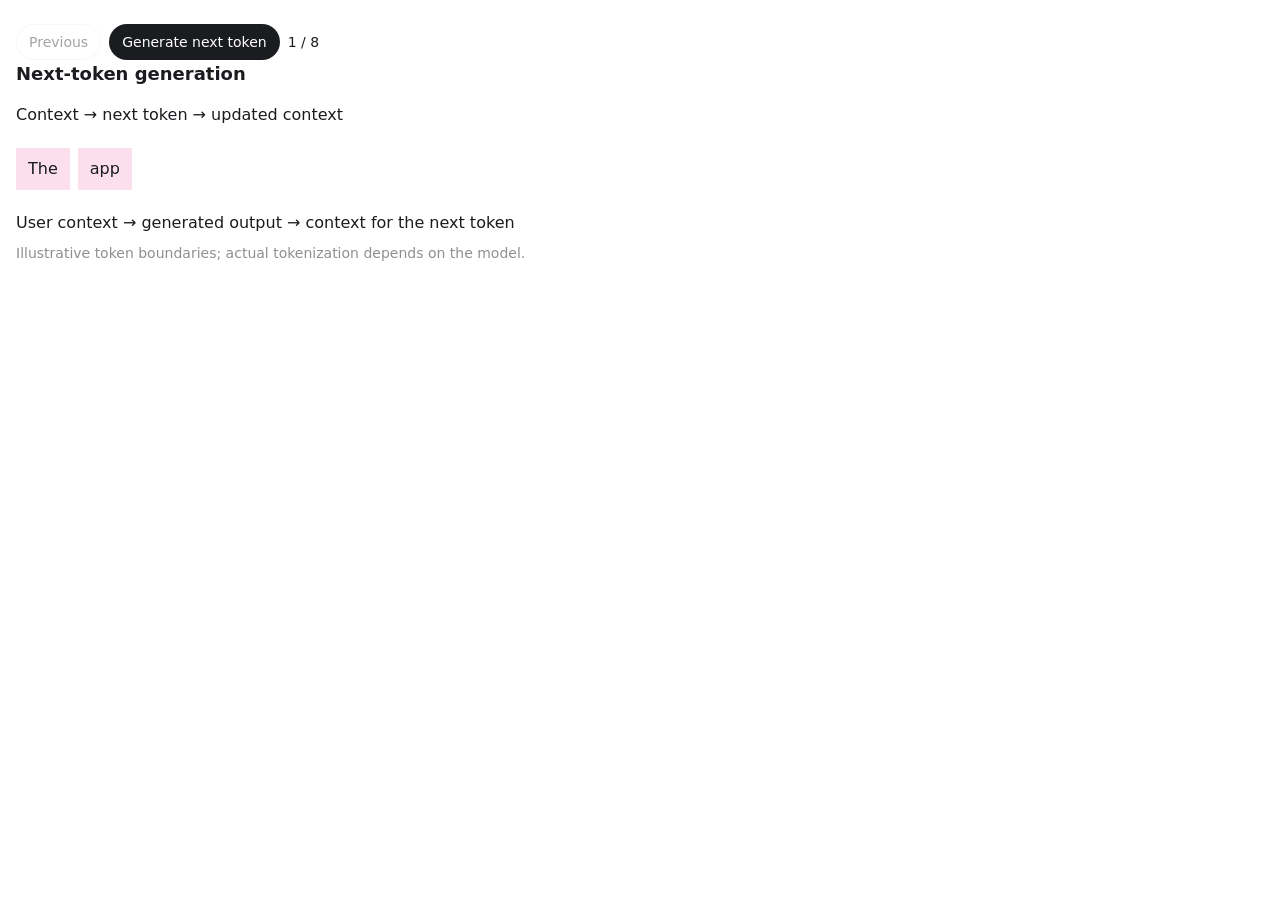
<file: docs/interactive/llm-context-agent.html>
<!doctype html>
<html lang="en" data-visualize-standalone>
<head>
<meta charset="utf-8">
<meta name="viewport" content="width=device-width, initial-scale=1">
<meta name="referrer" content="no-referrer">
<meta http-equiv="Content-Security-Policy" content="default-src 'none'; script-src 'unsafe-inline' 'unsafe-eval' 'wasm-unsafe-eval' blob: data: https://cdnjs.cloudflare.com https://cdn.jsdelivr.net https://esm.sh https://fonts.bunny.net https://fonts.googleapis.com https://fonts.gstatic.com https://unpkg.com; style-src 'unsafe-inline' blob: data: https://cdnjs.cloudflare.com https://cdn.jsdelivr.net https://esm.sh https://fonts.bunny.net https://fonts.googleapis.com https://fonts.gstatic.com https://unpkg.com; img-src blob: data: https://cdnjs.cloudflare.com https://cdn.jsdelivr.net https://esm.sh https://fonts.bunny.net https://fonts.googleapis.com https://fonts.gstatic.com https://unpkg.com; font-src blob: data: https://cdnjs.cloudflare.com https://cdn.jsdelivr.net https://esm.sh https://fonts.bunny.net https://fonts.googleapis.com https://fonts.gstatic.com https://unpkg.com; media-src blob: data: https://cdnjs.cloudflare.com https://cdn.jsdelivr.net https://esm.sh https://fonts.bunny.net https://fonts.googleapis.com https://fonts.gstatic.com https://unpkg.com; worker-src blob:; connect-src blob: data:; frame-src 'self'; object-src 'none'; base-uri 'none'; form-action 'none'">
<title>Llm Context Agent</title>
<style>:root{color-scheme:light dark;background:light-dark(rgb(255 255 255), rgb(24 24 24))}html,body{margin:0}body{box-sizing:border-box;padding:1rem;background:inherit}iframe{display:block;width:100%;height:calc(100vh - 2rem);margin:0 auto;border:0}</style>

</head>
<body>
<iframe id="codex-visualization" sandbox="allow-scripts" referrerpolicy="no-referrer" title="Llm Context Agent" data-srcdoc="&lt;!doctype html&gt;
&lt;html lang=&quot;en&quot; data-visualize-standalone&gt;
&lt;head&gt;
&lt;meta charset=&quot;utf-8&quot;&gt;
&lt;meta name=&quot;viewport&quot; content=&quot;width=device-width, initial-scale=1&quot;&gt;
&lt;meta name=&quot;referrer&quot; content=&quot;no-referrer&quot;&gt;
&lt;meta http-equiv=&quot;Content-Security-Policy&quot; content=&quot;default-src &#x27;none&#x27;; script-src &#x27;unsafe-inline&#x27; &#x27;unsafe-eval&#x27; &#x27;wasm-unsafe-eval&#x27; blob: data: https://cdnjs.cloudflare.com https://cdn.jsdelivr.net https://esm.sh https://fonts.bunny.net https://fonts.googleapis.com https://fonts.gstatic.com https://unpkg.com; style-src &#x27;unsafe-inline&#x27; blob: data: https://cdnjs.cloudflare.com https://cdn.jsdelivr.net https://esm.sh https://fonts.bunny.net https://fonts.googleapis.com https://fonts.gstatic.com https://unpkg.com; img-src blob: data: https://cdnjs.cloudflare.com https://cdn.jsdelivr.net https://esm.sh https://fonts.bunny.net https://fonts.googleapis.com https://fonts.gstatic.com https://unpkg.com; font-src blob: data: https://cdnjs.cloudflare.com https://cdn.jsdelivr.net https://esm.sh https://fonts.bunny.net https://fonts.googleapis.com https://fonts.gstatic.com https://unpkg.com; media-src blob: data: https://cdnjs.cloudflare.com https://cdn.jsdelivr.net https://esm.sh https://fonts.bunny.net https://fonts.googleapis.com https://fonts.gstatic.com https://unpkg.com; worker-src blob:; connect-src blob: data:; frame-src &#x27;none&#x27;; object-src &#x27;none&#x27;; base-uri &#x27;none&#x27;; form-action &#x27;none&#x27;&quot;&gt;
&lt;title&gt;Llm Context Agent&lt;/title&gt;
&lt;style&gt;:root {
  color-scheme: light dark;
  background-color: var(
    --background,
    var(--color-background-primary, light-dark(rgb(255 255 255), rgb(24 24 24)))
  ) !important;

  /* Agent-facing contract; keep in sync with SKILL.md. */
  --background: var(
    --color-background-primary,
    light-dark(rgb(255 255 255), rgb(24 24 24))
  );
  --foreground: var(
    --color-text-primary,
    light-dark(rgb(26 28 31), rgb(255 255 255))
  );
  --card: color-mix(in oklab, var(--foreground) 5%, var(--background));
  --card-foreground: var(
    --color-text-primary,
    light-dark(rgb(26 28 31), rgb(255 255 255))
  );
  --popover: var(
    --color-background-secondary,
    light-dark(rgb(255 255 255), rgb(45 45 45))
  );
  --popover-foreground: var(
    --color-text-primary,
    light-dark(rgb(26 28 31), rgb(255 255 255))
  );
  --primary: var(
    --color-text-info,
    light-dark(rgb(51 156 255), rgb(131 195 255))
  );
  --primary-foreground: var(
    --color-text-inverse,
    light-dark(rgb(255 255 255), rgb(13 13 13))
  );
  --secondary: var(
    --color-background-secondary,
    light-dark(rgb(255 255 255 / 96%), rgb(54 54 54 / 96%))
  );
  --secondary-foreground: var(
    --color-text-primary,
    light-dark(rgb(26 28 31), rgb(255 255 255))
  );
  --muted: color-mix(in srgb, var(--foreground) 10%, transparent);
  --muted-foreground: var(
    --color-text-secondary,
    light-dark(rgb(26 28 31 / 49.4%), rgb(255 255 255 / 49.8%))
  );
  --accent: var(
    --color-background-info,
    light-dark(rgb(229 242 255), rgb(13 39 63))
  );
  --accent-foreground: var(
    --color-text-info,
    light-dark(rgb(51 156 255), rgb(131 195 255))
  );
  --destructive: var(
    --color-text-warning,
    light-dark(rgb(226 85 7), rgb(255 133 73))
  );
  --border: var(
    --color-border-secondary,
    light-dark(rgb(26 28 31 / 8%), rgb(255 255 255 / 8.2%))
  );
  --input: var(
    --color-border-primary,
    light-dark(
      rgb(26 28 31 / 11.8%),
      color-mix(in oklab, rgb(0 0 0) 10%, transparent)
    )
  );
  --ring: var(
    --color-ring-primary,
    light-dark(rgb(51 156 255), rgb(131 195 255 / 76%))
  );
  --font-size-base: var(--font-text-md-size, 16px);
  --blue: light-dark(rgb(51 156 255), rgb(51 156 255));
  --orange: light-dark(rgb(226 85 7), rgb(251 106 34));
  --green: light-dark(rgb(0 162 64), rgb(64 201 119));
  --red: light-dark(rgb(224 46 42), rgb(255 103 100));
  --purple: light-dark(rgb(146 79 247), rgb(173 123 249));
  --yellow: light-dark(rgb(255 195 0), rgb(255 210 64));
  --viz-series-1: var(--primary);
  --viz-series-2: light-dark(rgb(243 136 59), rgb(245 154 86));
  --viz-series-3: light-dark(rgb(93 201 119), rgb(116 213 139));
  --viz-series-4: light-dark(rgb(235 119 177), rgb(240 143 192));
  --viz-series-5: light-dark(rgb(155 121 236), rgb(170 145 239));
  --viz-series-6: light-dark(rgb(58 185 177), rgb(90 203 194));

  /* Internal implementation variables; not part of the agent contract. */
  --font-sans:
    -apple-system-body, ui-sans-serif, -apple-system, system-ui, &quot;Segoe UI&quot;,
    Helvetica, &quot;Apple Color Emoji&quot;, Arial, sans-serif, &quot;Segoe UI Emoji&quot;,
    &quot;Segoe UI Symbol&quot;;
  --font-mono:
    ui-monospace, SFMono-Regular, &quot;SF Mono&quot;, Menlo, Consolas, &quot;Liberation Mono&quot;,
    monospace;
  --font-size-normal: max(11px, var(--font-size-base));
  --font-size-tooltip: calc(var(--font-size-base) - 1px);
  --font-size-small: max(11px, calc(var(--font-size-base) - 2px));
  --font-size-h1: calc(var(--font-size-normal) * 1.7142857143);
  --font-size-h2: calc(var(--font-size-normal) * 1.4285714286);
  --font-size-h3: calc(var(--font-size-normal) * 1.2857142857);
  --font-weight-normal: 400;
  --font-weight-medium: 500;
  --icon-size: 16px;
  --line-height-normal: calc(var(--font-size-normal) * 1.5);
  --line-height-tooltip: calc(var(--font-size-tooltip) * 1.4285714286);
  --line-height-small: calc(var(--font-size-small) + 4px);
  --corner-shape: round;
  --radius: var(--border-radius-lg, 8px);
  --radius-sm: calc(var(--radius) * 0.5);
  --radius-md: calc(var(--radius) * 0.75);
  --radius-lg: var(--radius);
  --radius-2xl: calc(var(--radius) * 2);
  --radius-full: 9999px;
  --shadow-sm: 0 1px 2px -1px rgb(0 0 0 / 8%);
  --checkmark-image: url(&quot;data:image/svg+xml,%3Csvg xmlns=&#x27;http://www.w3.org/2000/svg&#x27; viewBox=&#x27;0 0 17 17&#x27;%3E%3Cpath d=&#x27;M12.8961 3.64101C13.1297 3.41418 13.4984 3.37523 13.7779 3.56581C14.0571 3.75635 14.1554 4.11331 14.0299 4.41347L13.9615 4.53847L7.71151 13.7045C7.59411 13.8767 7.4063 13.9877 7.19881 14.0072C6.99136 14.0267 6.78564 13.9533 6.63826 13.806L2.88826 10.056L2.79842 9.9457C2.6192 9.67407 2.64927 9.30496 2.88826 9.06581C3.12738 8.82669 3.49647 8.79676 3.76815 8.97597L3.8785 9.06581L7.03084 12.2182L12.8053 3.74941L12.8961 3.64101Z&#x27;/%3E%3C/svg%3E&quot;);

  /* Legacy aliases; not part of the current agent contract. */
  --viz-bg: transparent;
  --viz-panel: var(--card);
  --viz-border: var(--border);
  --viz-text: var(--foreground);
  --viz-muted: var(--muted-foreground);
  --viz-accent: var(--primary);
  --viz-accent-text: var(--primary-foreground);
  --viz-accent-bg: var(--accent);
  --viz-font-size: var(--font-size-base);
  --viz-warning: var(--destructive);
}

:root[data-theme=&quot;light&quot;] {
  color-scheme: light;
}

:root[data-theme=&quot;dark&quot;] {
  color-scheme: dark;
}

* {
  box-sizing: border-box;
}

html &gt; body {
  /* Preserve MCP aliases for older inline renderers without creating :root cycles. */
  --color-background-primary: var(
    --background,
    light-dark(rgb(255 255 255), rgb(24 24 24))
  );
  --color-text-primary: var(
    --foreground,
    light-dark(rgb(26 28 31), rgb(255 255 255))
  );
  --color-border-secondary: var(
    --border,
    light-dark(rgb(26 28 31 / 8%), rgb(255 255 255 / 8.2%))
  );

  margin: 0;
  padding: var(--visualize-paint-gutter, 0px);
  color: var(--foreground);
  background: transparent !important;
  font-family: var(--font-sans) !important;
  -webkit-font-smoothing: antialiased;
  font-size: var(--font-size-base);
  line-height: calc(var(--font-size-base) * 1.625);
  font-weight: var(--font-weight-normal);
}

.cursor-interaction {
  cursor: var(--cursor-interaction, pointer);
}

a {
  color: color-mix(in srgb, var(--viz-accent) 80%, var(--viz-text) 20%);
  cursor: var(--cursor-interaction, pointer);
  text-decoration: none;
  text-underline-offset: 2px;
  font-weight: inherit;
}

a:is(:hover, :focus-visible) {
  text-decoration-line: underline;
  text-decoration-style: dashed;
  text-decoration-thickness: 0.5px;
}

h1,
h2,
h3,
h4,
h5,
h6,
p {
  margin-block: 0;
}
p,
h1,
h2,
h3,
h4,
h5,
h6,
li,
.table {
  font-family: var(--font-sans);
}

h1 {
  font-size: calc(var(--font-size-base) * 1.5);
  line-height: 1.3333333333;
}

h2 {
  font-size: calc(var(--font-size-base) * 1.25);
  line-height: 1.4;
}
h3 {
  font-size: calc(var(--font-size-base) * 1.125);
  line-height: 1.5555555556;
}
h4 {
  font-size: var(--font-size-base);
  line-height: 1.5;
}
h5,
h6 {
  font-size: var(--font-size-base);
  line-height: calc(var(--font-size-base) * 1.625);
}

h1,
h2,
h3,
h4,
h5,
h6,
b,
strong,
th {
  font-weight: 600;
}

code:not(pre code) {
  display: inline;
  padding: 1px 6px;
  border-radius: var(--radius-sm);
  corner-shape: var(--corner-shape);
  background: var(--muted);
  font-family: var(--font-mono);
  font-size: 0.92em;
  overflow-wrap: anywhere;
  -webkit-box-decoration-break: clone;
  box-decoration-break: clone;
  word-break: break-word;
}
pre,
pre code {
  font-family: var(--font-mono);
  font-size: 12px;
  line-height: 20px;
}

.table-responsive {
  width: 100%;
  overflow-x: auto;
  scrollbar-width: thin;
}

.table {
  width: 100%;
  color: var(--foreground);
  font: inherit;
  text-align: start;
  border-collapse: separate;
  border-spacing: 0;
  font-size: calc(var(--font-size-base) * 0.875);
  line-height: calc(var(--font-size-base) * 1.625);
  font-family: var(--font-sans);
}

.table :is(th, td) {
  padding-block: 10px;
  padding-inline: 0 24px;
  overflow-wrap: anywhere;
  border-bottom: 1px solid var(--border);
  text-align: start;
  vertical-align: top;
  border-bottom-color: color-mix(in srgb, var(--foreground) 5%, transparent);
}
.table :is(th, td):not(:last-child) {
  padding-inline-end: calc(var(--font-size-base) * 1.5);
}

.table-responsive &gt; .table :is(th, td) {
  overflow-wrap: break-word;
}

.table :is(th, td):last-child {
  padding-inline-end: 0;
}

.table :is(caption, thead th) {
  font-weight: 600;
}

.table thead :is(th, td) {
  border-bottom-color: var(--border-strong, var(--input));
  padding-block: calc(var(--font-size-base) / 2);
  line-height: var(--font-size-base);
}

.table tbody tr:last-child :is(th, td) {
  border-bottom: 0;
}
.table tbody :is(th, td) {
  padding-block: calc(var(--font-size-base) * 0.625);
}

.table.table-sm :is(th, td) {
  padding-block: 8px;
}

.table.table-sm :is(th, td):not(:last-child) {
  padding-inline-end: 16px;
}

.table :is(.text-end, [align=&quot;right&quot;]) {
  text-align: end;
  font-variant-numeric: tabular-nums;
}

.table :is(.text-center, [align=&quot;center&quot;]) {
  text-align: center;
}

.table .text-nowrap {
  white-space: nowrap;
}

#widget {
  display: flex;
  flex-direction: column;
  gap: 12px;
  width: 100%;
  padding: 0;
  background: transparent !important;
}

.card {
  min-width: 0;
  padding: 12px;
  overflow: hidden;
  overflow-wrap: break-word;
  border-radius: var(--radius-2xl);
  corner-shape: var(--corner-shape);
  color: var(--card-foreground);
  background: var(--card);
}

.widget {
  min-width: 0;
  overflow: hidden;
  border: 0;
  border-radius: var(--radius-lg);
  corner-shape: var(--corner-shape);
  box-shadow: 0 0 0 0.5px var(--border-strong, var(--border));
  color: var(--foreground);
  background: var(--background);
}

#widget &gt; :not(.card, .widget, .progress) {
  width: 100% !important;
  max-width: none !important;
  margin: 0 !important;
  padding: 0 !important;
  border: 0 !important;
  border-radius: 0 !important;
  background: transparent !important;
  box-shadow: none !important;
}

.tooltip {
  position: fixed;
  z-index: 50;
  top: 0;
  left: 0;
  width: max-content;
  max-width: min(
    20rem,
    var(--tooltip-available-width, calc(100vw - 10px)),
    calc(100vw - 10px)
  );
  max-height: min(
    var(--tooltip-available-height, calc(100vh - 10px)),
    calc(100vh - 10px)
  );
  border: 1px solid var(--border);
  corner-shape: var(--corner-shape);
  overflow-wrap: break-word;
  white-space: normal;
  pointer-events: none;
  user-select: none;
  font-family: var(--font-sans);
  padding: 5px 12px;
  border-color: color-mix(
    in oklab,
    light-dark(var(--primary-foreground), var(--foreground)) 5%,
    transparent
  );
  border-radius: var(--radius-2xl);
  color: light-dark(var(--primary-foreground), var(--foreground));
  background: light-dark(var(--foreground), var(--popover));
  box-shadow: 0 8px 18px rgb(15 23 42 / 20%);
  letter-spacing: -0.15px;
  font-size: calc(var(--font-size-base) * 14 / 16);
  font-size: round(nearest, calc(var(--font-size-base) * 14 / 16), 1px);
  font-weight: 600;
  line-height: 18px;
  text-align: center;
}

.viz-grid {
  display: grid;
  grid-template-columns: repeat(auto-fit, minmax(max(180px, 24%), 1fr));
  gap: 10px;
}

.viz-stat {
  display: flex;
  flex-direction: column;
  gap: 2px;
}

.viz-stat-value {
  font-size: var(--font-size-h2);
  font-weight: var(--font-weight-medium);
  line-height: 1.25;
}

.viz-row {
  display: flex;
  flex-wrap: wrap;
  align-items: center;
  gap: 10px;
}

hr {
  width: 100%;
  height: 1px;
  margin-block: 6px;
  border: 0;
  background: var(--border);
}

.nav {
  display: flex;
  min-width: 0;
  align-items: center;
  gap: 4px;
}

.progress {
  display: flex;
  height: 8px;
  margin-block: calc((var(--line-height-normal, 1.5em) - 8px) / 2);
  overflow: hidden;
  border: 0;
  border-radius: var(--radius-full);
  background: var(--muted);
}

.progress-bar:only-child {
  border-radius: var(--radius-full);
}

.progress-bar {
  height: 100%;
  flex-shrink: 0;
  border: 0;
  background: var(--viz-series-1);
}

.viz-badge {
  display: inline-flex;
  align-items: center;
  padding: 4px 8px;
  border-radius: var(--radius-sm);
  color: color-mix(in srgb, var(--foreground) 40%, var(--muted-foreground));
  background: color-mix(in srgb, var(--foreground) 5%, transparent);
  font-family: var(--font-sans);
  font-size: calc(var(--font-size-base) * 14 / 16);
  font-size: round(nearest, calc(var(--font-size-base) * 14 / 16), 1px);
  font-weight: var(--font-weight-normal);
  line-height: 1;
}

small,
.text-small {
  font-size: var(--font-size-small);
  line-height: var(--line-height-small);
}

.text-muted {
  color: var(--muted-foreground);
}

.tabular-nums {
  font-variant-numeric: tabular-nums;
}

.sr-only {
  position: absolute;
  width: 1px;
  height: 1px;
  padding: 0;
  overflow: hidden;
  clip: rect(0, 0, 0, 0);
  white-space: nowrap;
  border: 0;
}

.viz-controls {
  display: flex;
  flex-wrap: wrap;
  align-items: center;
  gap: 8px;
}

.viz-controls &gt; .form-label {
  display: grid;
  min-width: min(100%, 260px);
  flex: 1 1 280px;
  grid-template-columns: minmax(0, 1fr) auto;
  align-items: baseline;
  gap: 2px 12px;
  margin-bottom: 0;
}

.viz-controls &gt; .form-label &gt; :is(.form-control, .form-range, .form-select) {
  grid-column: 1 / -1;
}

.btn,
.nav-link,
.form-check-input,
.form-control,
.form-range,
.form-select {
  font: inherit;
}

/* Match inline alignment without overriding a containing flex or grid layout. */
.btn,
.nav-link,
.form-control,
.form-select,
.form-range,
.form-check {
  vertical-align: middle;
}

.btn,
.nav-link {
  appearance: button;
  display: inline-flex;
  inline-size: fit-content;
  max-inline-size: 100%;
  align-items: center;
  justify-content: center;
  gap: 4px;
  margin: 0;
  padding: 0 8px;
  -webkit-app-region: no-drag;
  border: 1px solid var(--input);
  corner-shape: var(--corner-shape);
  cursor: var(--cursor-interaction, pointer);
  text-align: center;
  text-decoration: none;
  white-space: nowrap;
  user-select: none;
  -webkit-font-smoothing: inherit;
  font-family: var(--font-sans);
  height: fit-content;
  min-height: calc(12px + 2 * var(--control-spacing, 12px));
  padding-inline: var(--control-spacing, 12px);
  border-color: transparent;
  border-radius: var(--radius-full);
  color: var(--foreground);
  background: color-mix(in srgb, var(--foreground) 5%, transparent);
  font-size: calc(var(--font-size-base) * 14 / 16);
  font-size: round(nearest, calc(var(--font-size-base) * 14 / 16), 1px);
  font-weight: var(--font-weight-normal);
  line-height: 18px;
}

.btn {
  border-color: var(--border);
  color: var(--secondary-foreground);
  background: var(--secondary);
}

.btn:is(.btn-block, .viz-tile) {
  inline-size: 100%;
}

.btn.viz-tile {
  min-width: 0;
  overflow-wrap: anywhere;
  white-space: normal;
}

a.btn {
  cursor: var(--cursor-interaction, pointer);
  text-decoration: none;
}

.btn:not(:disabled):hover {
  background: light-dark(
    color-mix(in srgb, var(--foreground) 5.5%, transparent),
    color-mix(in srgb, var(--foreground) 8%, transparent)
  );
}

.nav-link:not(:disabled):not([aria-disabled=&quot;true&quot;]):hover {
  background: color-mix(in srgb, var(--foreground) 10%, transparent);
}

.btn-primary {
  border-color: var(--border);
  color: var(--primary-foreground);
  background: var(--foreground);
  background-clip: border-box;
}

.btn-primary .text-muted {
  color: color-mix(in srgb, var(--primary-foreground) 50%, transparent);
}

.btn-primary:not(:disabled):hover {
  background: color-mix(in srgb, var(--foreground) 80%, transparent);
  background-clip: border-box;
}

.btn-ghost {
  border-color: transparent;
  color: var(--muted-foreground);
  background: transparent;
}

.btn-ghost:not(:disabled):hover {
  color: var(--muted-foreground);
  background: light-dark(
    color-mix(in srgb, var(--foreground) 5.5%, transparent),
    color-mix(in srgb, var(--foreground) 8%, transparent)
  );
}

.nav-pills .nav-link {
  min-width: 0;
  border-color: transparent;
  color: var(--muted-foreground);
  background: transparent;
}

.nav-justified .nav-link {
  flex: 1 1 0;
  overflow-wrap: anywhere;
  white-space: normal;
}

.nav-pills .nav-link.active {
  color: var(--foreground);
  background: var(--muted);
}

/* Shared preview chrome; product styles stay inside each variant. */
.viz-dotted-background {
  background-image: radial-gradient(
    circle,
    color-mix(in srgb, var(--foreground) 14%, transparent) 0.8px,
    transparent 0.8px
  );
  background-position: center;
  background-size: 16px 16px;
}

.viz-carousel {
  position: relative;
  min-width: 0;
}

.viz-carousel:has(&gt; .viz-carousel-controls) {
  min-height: calc(60px + var(--viz-carousel-picker-height, 0px));
  padding-bottom: 60px;
}

.viz-carousel &gt; [data-variant][hidden] {
  display: none !important;
}

.viz-carousel &gt; [data-variant] {
  isolation: isolate;
}

.viz-carousel-controls {
  --viz-carousel-hover: light-dark(
    color-mix(in srgb, var(--foreground) 5.4%, transparent),
    color-mix(in srgb, var(--foreground) 7.8%, transparent)
  );
  position: absolute;
  z-index: 2;
  bottom: 8px;
  left: 50%;
  display: flex;
  width: max-content;
  /* Leave room for the host&#x27;s design-controls launcher at the trailing edge. */
  max-width: calc(100% - 96px);
  align-items: center;
  gap: 0;
  padding: 0;
  border: 1px solid var(--border);
  border-radius: 16px;
  color: var(--foreground);
  background: var(--background);
  font-family: var(--font-sans);
  /* Match the settings dropdown chrome independently of the content font size. */
  font-size: 13px;
  font-weight: var(--font-weight-normal);
  line-height: 18px;
  transform: translateX(-50%);
  user-select: none;
}

/* Keep authored mockup button styles out of the shared carousel chrome. */
.viz-carousel-controls button,
.viz-carousel-picker &gt; summary {
  display: flex !important;
  height: auto !important;
  min-height: 30px;
  align-items: center !important;
  justify-content: center !important;
  gap: 4px;
  padding: 0 6px !important;
  -webkit-app-region: no-drag;
  border: 0 !important;
  border-radius: 14px !important;
  color: inherit !important;
  background: transparent !important;
  font: inherit !important;
  -webkit-tap-highlight-color: transparent;
}

.viz-carousel-controls &gt; button,
.viz-carousel-picker &gt; summary {
  position: relative;
  isolation: isolate;
}

.viz-carousel-controls &gt; button {
  --icon-size: 16px;
  width: 30px !important;
  padding: 0 !important;
}

.viz-carousel-picker &gt; summary {
  padding-inline: 12px !important;
}

.viz-carousel-controls .viz-carousel-caret {
  width: 14px;
  height: 14px;
  flex: none;
  margin: 0;
  color: inherit;
  transform: rotate(180deg);
}

.viz-carousel-controls &gt; button &gt; svg,
.viz-carousel-controls .viz-carousel-caret,
.viz-carousel-count {
  opacity: 0.5;
}

.viz-carousel-controls &gt; button::before,
.viz-carousel-picker &gt; summary::before {
  position: absolute;
  z-index: -1;
  inset: 3px;
  border-radius: 12px;
  content: &quot;&quot;;
  pointer-events: none;
}

.viz-carousel-controls &gt; button:hover::before,
.viz-carousel-picker &gt; summary:hover::before {
  background: var(--viz-carousel-hover);
}

.viz-carousel-controls &gt; button,
.viz-carousel-controls [data-lucide],
.viz-carousel-controls .lucide {
  flex-shrink: 0;
}

.viz-carousel-picker {
  min-width: 0;
}

.viz-carousel-picker &gt; summary {
  min-width: 0;
  list-style: none;
}

.viz-carousel-picker &gt; summary::-webkit-details-marker {
  display: none;
}

.viz-carousel-count {
  flex-shrink: 0;
  white-space: nowrap;
}

.viz-carousel-name {
  min-width: 0;
  overflow: hidden;
  text-overflow: ellipsis;
  white-space: nowrap;
}

.viz-carousel-options {
  position: absolute;
  right: 0;
  bottom: calc(100% + 4px);
  left: 0;
  display: flex;
  max-height: 240px;
  flex-direction: column;
  gap: 2px;
  overflow: auto;
  padding: 4px;
  border: 1px solid var(--border);
  border-radius: var(--radius-lg);
  background: var(--background);
  box-shadow: 0 4px 12px light-dark(rgb(0 0 0 / 6%), rgb(0 0 0 / 25%));
}

.viz-carousel-options &gt; button {
  border-radius: max(0px, calc(var(--radius-lg) - 5px)) !important;
  width: 100% !important;
  min-height: 28px;
  justify-content: flex-start !important;
  padding: 4px 8px !important;
  font-size: var(--font-size-small) !important;
  text-align: start;
  white-space: normal;
  overflow-wrap: anywhere;
}

.viz-carousel-options &gt; [aria-current=&quot;true&quot;],
.viz-carousel-options &gt; button:hover {
  background: var(--viz-carousel-hover) !important;
}

.btn:disabled,
.nav-link:disabled,
.nav-link[aria-disabled=&quot;true&quot;] {
  cursor: not-allowed;
  opacity: 0.4;
}

[data-lucide] {
  stroke-width: 1.6;
}

.form-label {
  display: block;
  margin-bottom: 6px;
  color: var(--foreground);
}

.form-control {
  display: block;
  width: 100%;
  padding: 0 8px;
  outline: none;
  border: 1px solid var(--input);
  corner-shape: var(--corner-shape);
  color: var(--foreground);
  font-family: var(--font-sans);
  height: calc(12px + 2 * var(--control-spacing, 12px));
  min-height: calc(12px + 2 * var(--control-spacing, 12px));
  padding-inline: calc(4px + var(--control-spacing, 12px) / 2);
  border-color: var(--input);
  border-radius: var(--radius-md);
  background: color-mix(in srgb, var(--popover) 96%, transparent);
  font-size: calc(var(--font-size-base) * 14 / 16);
  font-size: round(nearest, calc(var(--font-size-base) * 14 / 16), 1px);
  font-weight: var(--font-weight-normal);
  line-height: 1.4285714286;
}
.form-control:is(
  [type=&quot;file&quot;],
  [type=&quot;date&quot;],
  [type=&quot;datetime-local&quot;],
  [type=&quot;month&quot;],
  [type=&quot;week&quot;],
  [type=&quot;color&quot;]
) {
  height: calc(12px + 2 * var(--control-spacing, 12px));
  min-height: calc(12px + 2 * var(--control-spacing, 12px));
  line-height: 18px;
}
.form-control:is(
  [type=&quot;date&quot;],
  [type=&quot;datetime-local&quot;],
  [type=&quot;month&quot;],
  [type=&quot;week&quot;]
) {
  padding-inline: var(--control-spacing, 12px);
}

.form-control::placeholder {
  color: var(--muted-foreground);
}

.form-control[type=&quot;file&quot;] {
  overflow: hidden;
  cursor: var(--cursor-interaction, pointer);
  padding: 0;
}

.form-control[type=&quot;file&quot;]::file-selector-button {
  padding: 0 8px;
  border: 0;
  border-right: 1px solid var(--input);
  color: var(--secondary-foreground);
  background: var(--secondary);
  cursor: inherit;
  font: inherit;
  min-height: calc(10px + 2 * var(--control-spacing, 12px));
  padding-inline: var(--control-spacing, 12px);
  margin-inline-end: var(--control-spacing, 12px);
}

.form-control[type=&quot;file&quot;]:not(:disabled):hover::file-selector-button {
  background: color-mix(in srgb, var(--foreground) 6%, var(--secondary));
}

.form-control-color[type=&quot;color&quot;] {
  width: 40px;
  height: calc(12px + 2 * var(--control-spacing, 12px));
  padding: 3px;
  cursor: var(--cursor-interaction, pointer);
}

.form-control-color[type=&quot;color&quot;]::-webkit-color-swatch-wrapper {
  padding: 0;
}

.form-control-color[type=&quot;color&quot;]::-webkit-color-swatch {
  border: 0;
  border-radius: calc(var(--radius-lg) - 4px);
  corner-shape: var(--corner-shape);
}

textarea.form-control {
  height: auto;
  resize: vertical;
  min-height: 96px;
  padding: 8px 10px;
}

.form-control:focus-visible {
  border-color: var(--ring);
  box-shadow: none;
}
.form-control:disabled {
  color: var(--muted-foreground);
  background: color-mix(in srgb, var(--foreground) 5%, transparent);
  opacity: 1;
}
.form-control[aria-invalid=&quot;true&quot;] {
  border-color: var(--red);
  box-shadow: 0 0 0 2px color-mix(in srgb, var(--red) 20%, transparent);
}

.form-control:disabled,
.form-select:disabled {
  cursor: not-allowed;
}

.form-select {
  appearance: none;
  display: block;
  width: 100%;
  height: fit-content;
  min-height: calc(12px + 2 * var(--control-spacing, 12px));
  margin: 0;
  /* The secondary icon role is 14px at compact density and 16px at web density. */
  --icon-size: calc(10px + var(--control-spacing, 12px) / 2);
  /* Settings dropdowns retain a 12px inset and a 4px text-to-chevron gap. */
  padding: 0 calc(16px + var(--icon-size)) 0 12px;
  outline: none;
  border: 1px solid var(--border);
  border-radius: var(--radius-full);
  corner-shape: var(--corner-shape);
  color: var(--foreground);
  background-color: var(--secondary);
  background-image:
    linear-gradient(
      45deg,
      transparent calc(50% - 0.6px),
      var(--muted-foreground) calc(50% - 0.6px) calc(50% + 0.6px),
      transparent calc(50% + 0.6px)
    ),
    linear-gradient(
      135deg,
      transparent calc(50% - 0.6px),
      var(--muted-foreground) calc(50% - 0.6px) calc(50% + 0.6px),
      transparent calc(50% + 0.6px)
    );
  background-position:
    calc(100% - 12px - var(--icon-size) / 2) 50%,
    calc(100% - 12px - var(--icon-size) * 0.18) 50%;
  background-repeat: no-repeat;
  background-size: calc(var(--icon-size) * 0.32) calc(var(--icon-size) * 0.32);
  cursor: var(--cursor-interaction, default);
  font-size: calc(var(--font-size-base) * 14 / 16);
  font-size: round(nearest, calc(var(--font-size-base) * 14 / 16), 1px);
  font-weight: var(--font-weight-normal);
  line-height: 18px;
}

.form-select :is(option, optgroup) {
  color: var(--popover-foreground);
  background-color: var(--popover);
}

.form-select :is(option, optgroup):disabled {
  color: var(--muted-foreground);
}

.form-select:not(:disabled):hover {
  background-color: light-dark(
    color-mix(in srgb, var(--foreground) 5.5%, transparent),
    color-mix(in srgb, var(--foreground) 8%, transparent)
  );
}

.form-select:focus-visible {
  box-shadow: 0 0 0 2px var(--ring);
}
.form-select:disabled {
  opacity: 0.4;
}

.form-check {
  display: flex;
  min-height: calc(12px + 2 * var(--control-spacing, 12px));
  align-items: center;
  gap: 6px;
}

.form-check-input {
  appearance: none;
  width: 14px;
  height: 14px;
  flex: 0 0 auto;
  margin: 0;
  border: 1px solid var(--input);
  color: var(--primary-foreground);
  background-color: transparent;
  cursor: var(--cursor-interaction, default);
  transition:
    background-color 150ms,
    border-color 150ms,
    box-shadow 150ms;
}

.form-check:not(.form-switch) .form-check-input[type=&quot;checkbox&quot;] {
  corner-shape: round;
  box-shadow: var(--shadow-sm);
  position: relative;
  width: calc(10px + var(--control-spacing, 12px) / 2);
  height: calc(10px + var(--control-spacing, 12px) / 2);
  border-color: var(--border-strong, var(--input));
  border-radius: calc(var(--radius-sm) / 2);
  background-color: transparent;
  color: var(--foreground);
}

.form-check:not(.form-switch)
  .form-check-input:not(:disabled):not(:checked):hover {
  background-color: var(--card);
}

.form-check:not(.form-switch)
  .form-check-input[type=&quot;checkbox&quot;]:is(:checked, :indeterminate) {
  border-color: var(--border-strong, var(--input));
  background-color: color-mix(in srgb, var(--popover) 96%, transparent);
}

.form-check:not(.form-switch)
  .form-check-input[type=&quot;checkbox&quot;]:checked::before {
  display: block;
  width: 100%;
  height: 100%;
  background: var(--primary-foreground);
  content: &quot;&quot;;
  mask: var(--checkmark-image) center / 12px 12px no-repeat;
  background-color: var(--foreground);
}
.form-check:not(.form-switch)
  .form-check-input[type=&quot;checkbox&quot;]:indeterminate::before {
  position: absolute;
  inset: 0;
  display: block;
  width: 65%;
  height: 6.65%;
  margin: auto;
  border-radius: var(--radius-full);
  background: var(--foreground);
  mask: none;
  content: &quot;&quot;;
}

.form-check-input[type=&quot;radio&quot;] {
  border-radius: var(--radius-full);
  width: 16px;
  height: 16px;
  border: 0;
  box-shadow: inset 0 0 0 1px var(--input);
}

.form-check-input[type=&quot;radio&quot;]:checked {
  border: 0;
  background: radial-gradient(
    circle,
    var(--primary-foreground) 0 3px,
    var(--foreground) 3px
  );
  box-shadow: none;
}

.form-check:not(.form-switch) .form-check-input:focus-visible {
  outline: 2px solid var(--ring);
  outline-offset: 2px;
}
.form-check:not(.form-switch) .form-check-input[type=&quot;checkbox&quot;]:focus-visible {
  border-color: var(--ring);
  outline: none;
  box-shadow: 0 0 0 2px var(--ring);
}

.form-check:not(.form-switch) .form-check-input:disabled {
  cursor: not-allowed;
  pointer-events: none;
}

.form-check:not(.form-switch) .form-check-input:disabled + .form-check-label {
  cursor: not-allowed;
}
.form-check:not(.form-switch) .form-check-input[type=&quot;radio&quot;]:disabled,
.form-check:not(.form-switch)
  .form-check-input[type=&quot;radio&quot;]:disabled
  + .form-check-label {
  opacity: 0.5;
}

.form-switch .form-check-input:disabled,
.form-switch .form-check-input:disabled + .form-check-label {
  cursor: not-allowed;
  opacity: 0.6;
}

.form-check-label {
  color: var(--foreground);
  cursor: var(--cursor-interaction, default);
}

.form-switch .form-check-input {
  position: relative;
  width: 32px;
  height: 20px;
  border: 0;
  border-radius: var(--radius-full);
  background: var(--muted);
  box-shadow: none;
  transition: background-color 200ms cubic-bezier(0, 0, 0.2, 1);
}

.form-switch .form-check-input::before {
  position: absolute;
  top: 50%;
  left: 0;
  width: 16px;
  height: 16px;
  box-sizing: border-box;
  border: 1px solid light-dark(var(--primary-foreground), var(--foreground));
  border-radius: var(--radius-full);
  box-shadow: var(--shadow-sm);
  content: &quot;&quot;;
  transform: translate(2px, -50%);
  transition: transform 200ms cubic-bezier(0, 0, 0.2, 1);
  border-color: #fff;
  background: #fff;
}

.form-switch .form-check-input:checked {
  background: var(--blue);
}

.form-switch .form-check-input:checked::before {
  transform: translate(14px, -50%);
}

.form-switch .form-check-input:focus-visible {
  box-shadow: 0 0 0 2px var(--ring);
  outline: none;
}

.form-range {
  appearance: none;
  display: block;
  width: 100%;
  flex: 1;
  margin: 0;
  padding: 0;
  border: 0;
  accent-color: var(--primary);
  height: calc(12px + 2 * var(--control-spacing, 12px));
  min-height: calc(12px + 2 * var(--control-spacing, 12px));
  outline: none;
  border-radius: var(--radius-full);
  color: var(--foreground);
  background: transparent;
}

.form-range::-webkit-slider-runnable-track {
  background: var(--form-range-track, var(--border));
  height: 2px;
  border-radius: var(--radius-full);
}

.form-range::-webkit-slider-thumb {
  appearance: none;
  width: 20px;
  height: 20px;
  border: 1px solid var(--border);
  border-radius: var(--radius-full);
  margin-top: -9px;
  border-color: transparent;
  background: currentColor;
  box-shadow: var(--shadow-sm);
}

/* Outline the native track and thumb, preserving the larger input hit area. */
.form-range:focus-visible::-webkit-slider-runnable-track {
  outline: 2px auto Highlight;
  outline-color: -webkit-focus-ring-color;
}

.form-range::-moz-range-track {
  background: var(--form-range-track, var(--border));
  height: 2px;
  border-radius: var(--radius-full);
}

.form-range::-moz-range-thumb {
  width: 20px;
  height: 20px;
  border: 1px solid var(--border);
  border-radius: var(--radius-full);
  border-color: transparent;
  background: currentColor;
  box-shadow: var(--shadow-sm);
}

.form-range:focus-visible::-moz-range-thumb {
  outline: 2px solid Highlight;
  outline-offset: 2px;
}

.form-range:disabled {
  opacity: 1;
  cursor: default;
}

.btn:not(.btn-primary, .viz-tile):is(
  [aria-pressed=&quot;true&quot;],
  [aria-selected=&quot;true&quot;],
  .is-selected
) {
  border-color: transparent;
  color: var(--primary-foreground);
  background: var(--blue);
}

.btn.viz-tile:is([aria-pressed=&quot;true&quot;], [aria-selected=&quot;true&quot;], .is-selected) {
  border-color: var(--primary);
  box-shadow: inset 0 0 0 1px var(--primary);
}

.btn:focus-visible,
.nav-link:focus-visible {
  outline-offset: 2px;
  outline: none;
  box-shadow: 0 0 0 2px var(--ring);
}

.viz-carousel-controls :is(button, summary):focus-visible {
  outline: 2px solid var(--ring) !important;
  outline-offset: 2px !important;
}

/* Web recipes are the default, including on renderers without inline style queries. */
@supports (border-radius: if(style(--corner-shape: round): 1px; else: 2px)) {
  /* Match the host&#x27;s proportional text-sm scale at every text preference. */
  .tooltip,
  .viz-badge,
  .btn,
  .nav-link,
  .form-control,
  .form-select {
    font-size: if(
      style(--corner-shape: round): round(
          nearest,
          calc(var(--font-size-base) * 14 / 16),
          1px
        );
        else: round(nearest, calc(var(--font-size-base) * 13 / 14), 1px)
    );
  }

  .btn,
  .nav-link,
  .form-select {
    border-radius: if(
      style(--corner-shape: round): var(--radius-full); else: var(--radius-lg)
    );
  }

  .form-check:not(.form-switch) .form-check-input[type=&quot;checkbox&quot;] {
    border-radius: if(
      style(--corner-shape: round): calc(var(--radius-sm) / 2);
        else: calc(var(--radius-lg) * 0.4)
    );
  }

  .tooltip {
    font-weight: if(
      style(--corner-shape: round): 600; else: var(--font-weight-normal)
    );
  }
}

@media (pointer: coarse) {
  .viz-carousel:has(&gt; .viz-carousel-controls) {
    min-height: calc(76px + var(--viz-carousel-picker-height, 0px));
    padding-bottom: 76px;
  }

  .btn,
  .nav-link,
  .viz-carousel-controls button,
  .viz-carousel-picker &gt; summary,
  .form-control,
  .form-select {
    min-width: 44px;
    min-height: 44px;
  }

  /* Keep small-screen WebKit from zooming when a text field receives focus. */
  .form-control,
  .form-select {
    font-size: max(16px, calc(var(--font-size-base) * 14 / 16));
    font-size: max(
      16px,
      round(nearest, calc(var(--font-size-base) * 14 / 16), 1px)
    );
  }
  .form-control:is(
    [type=&quot;file&quot;],
    [type=&quot;date&quot;],
    [type=&quot;datetime-local&quot;],
    [type=&quot;month&quot;],
    [type=&quot;week&quot;],
    [type=&quot;time&quot;],
    [type=&quot;color&quot;]
  ) {
    height: 44px;
    min-height: 44px;
    font-size: max(16px, calc(var(--font-size-base) * 14 / 16));
    font-size: max(
      16px,
      round(nearest, calc(var(--font-size-base) * 14 / 16), 1px)
    );
  }

  .form-control[type=&quot;file&quot;]::file-selector-button {
    min-width: 44px;
    min-height: 44px;
  }

  .form-control-color[type=&quot;color&quot;] {
    width: 44px;
    height: 44px;
  }

  .form-control:is(
    [type=&quot;date&quot;],
    [type=&quot;datetime-local&quot;],
    [type=&quot;month&quot;],
    [type=&quot;time&quot;],
    [type=&quot;week&quot;]
  ) {
    min-width: 0;
    max-width: 100%;
    padding-block: 8px;
  }

  .form-check {
    min-height: 44px;
    padding-inline: 15px;
  }

  .form-check-input {
    position: relative;
  }

  .form-check-input::after {
    position: absolute;
    top: 50%;
    left: 50%;
    width: 44px;
    height: 44px;
    content: &quot;&quot;;
    transform: translate(-50%, -50%);
  }

  .form-check-label {
    display: inline-flex;
    min-width: 44px;
    min-height: 44px;
    align-items: center;
  }

  .form-range {
    height: 44px;
    touch-action: pan-y;
  }
}

svg {
  display: block;
  max-width: 100%;
  height: auto;
}

#widget &gt; svg {
  width: 100%;
}

/* Model-authored chart rules can otherwise stretch icons after these styles load. */
svg.lucide {
  display: block;
  width: var(--icon-size) !important;
  height: var(--icon-size) !important;
  flex: none;
  margin: 0 !important;
  stroke-width: 1.6;
}

.text-warning,
.text-destructive {
  color: var(--destructive);
}

html&gt;body{padding:0}&lt;/style&gt;
&lt;/head&gt;
&lt;body&gt;
&lt;script type=&quot;application/json&quot; id=&quot;codex-visualization-widget-state&quot;&gt;__CODEX_VISUALIZATION_WIDGET_STATE__&lt;/script&gt;
&lt;script&gt;(() =&gt; {
  const root = document.documentElement;
  const mediaQuery = globalThis.matchMedia(&quot;(prefers-color-scheme: dark)&quot;);
  const apply = Reflect.apply;
  const isArray = Array.isArray;
  const hasOwn = Object.hasOwn;
  const parentWindow = globalThis.parent;
  const stringify = JSON.stringify;
  const parse = JSON.parse;
  const encode = TextEncoder.prototype.encode.bind(new TextEncoder());
  const initialStateElement = document.getElementById(
    &quot;codex-visualization-widget-state&quot;,
  );
  const initialGlobals = parse(initialStateElement?.textContent ?? &quot;{}&quot;);
  initialStateElement?.remove();
  /** @type {Record&lt;string, unknown&gt; | null} */
  let state = initialGlobals.widgetState ?? null;
  const statePersistence = initialGlobals.statePersistence ?? &quot;none&quot;;
  let nextStateRequestId = 0;
  /** @type {Map&lt;number, { resolve: () =&gt; void; reject: (error: Error) =&gt; void; timeout: ReturnType&lt;typeof globalThis.setTimeout&gt;; serializedState: string }&gt;} */
  const pendingStateWrites = new Map();
  const persistenceError = () =&gt;
    Object.assign(
      new Error(&quot;The host could not persist the widget state update&quot;),
      {
        code: -32000,
        data: { code: &quot;widget_state_persistence_failed&quot;, retryable: false },
      },
    );
  /**
   * @param {object} prototype
   * @param {string} property
   */
  const getPrototypeGetter = (prototype, property) =&gt; {
    // oxlint-disable-next-line typescript/unbound-method -- invoked through captured Reflect.apply
    const getter = Object.getOwnPropertyDescriptor(prototype, property)?.get;
    if (getter == null) {
      throw new Error(`Missing ${property} getter`);
    }
    return getter;
  };
  const getMessageData = getPrototypeGetter(MessageEvent.prototype, &quot;data&quot;);
  const getMessagePorts = getPrototypeGetter(MessageEvent.prototype, &quot;ports&quot;);
  const getMessageSource = getPrototypeGetter(MessageEvent.prototype, &quot;source&quot;);
  // oxlint-disable-next-line typescript/unbound-method -- captured before the untrusted fragment runs
  const addHostMessageListener = MessagePort.prototype.addEventListener;
  // oxlint-disable-next-line typescript/unbound-method -- captured before the untrusted fragment runs
  const postHostMessage = MessagePort.prototype.postMessage;
  // oxlint-disable-next-line typescript/unbound-method -- captured before the untrusted fragment runs
  const startHostPort = MessagePort.prototype.start;
  // oxlint-disable-next-line typescript/unbound-method -- captured before the untrusted fragment runs
  const stopMessagePropagation = Event.prototype.stopImmediatePropagation;
  /** @type {MessagePort | null} */
  let hostPort = null;
  const postToHost = (type, payload) =&gt; {
    if (hostPort != null) {
      apply(postHostMessage, hostPort, [{ type, ...payload }]);
    }
  };
  const openExternal = ({ href }) =&gt; {
    if (globalThis.navigator.userActivation?.isActive === true) {
      postToHost(&quot;open-external&quot;, { href });
    }
  };
  const sendFollowUpMessage = ({ context, prompt, title }) =&gt; {
    if (globalThis.navigator.userActivation?.isActive === true) {
      postToHost(&quot;follow-up&quot;, { context, prompt, title });
    }
    return Promise.resolve();
  };
  /**
   * @param {Record&lt;string, unknown&gt; | ((previous: Record&lt;string, unknown&gt; | null) =&gt; Record&lt;string, unknown&gt;)} next
   * @returns {Promise&lt;void&gt;}
   */
  const setWidgetState = async (next) =&gt; {
    const nextState = typeof next === &quot;function&quot; ? next(state) : next;
    if (
      nextState == null ||
      typeof nextState !== &quot;object&quot; ||
      isArray(nextState)
    ) {
      throw new TypeError(&quot;Widget state must be a JSON object&quot;);
    }
    const inputState = stringify(
      nextState,
      (_key, /** @type {unknown} */ value) =&gt; {
        if (
          typeof value === &quot;undefined&quot; ||
          typeof value === &quot;function&quot; ||
          typeof value === &quot;symbol&quot; ||
          (typeof value === &quot;number&quot; &amp;&amp; !Number.isFinite(value))
        ) {
          throw new TypeError(&quot;Widget state must be a JSON object&quot;);
        }
        return value;
      },
    );
    const parsedState = parse(inputState);
    if (
      parsedState == null ||
      typeof parsedState !== &quot;object&quot; ||
      isArray(parsedState)
    ) {
      throw new TypeError(&quot;Widget state must be a JSON object&quot;);
    }
    const storedState = {
      modelContent: null,
      privateContent: null,
      ...parsedState,
    };
    const serializedState = stringify(storedState);
    if (encode(serializedState).length &gt; 16 * 1024) {
      throw new TypeError(
        &quot;Widget state must be a JSON object of at most 16 KiB&quot;,
      );
    }
    if (
      hasOwn(storedState, &quot;imageIds&quot;) &amp;&amp;
      (!isArray(storedState.imageIds) ||
        storedState.imageIds.some(
          (/** @type {unknown} */ id) =&gt; typeof id !== &quot;string&quot;,
        ))
    ) {
      throw new TypeError(&quot;Widget state imageIds must be an array of strings&quot;);
    }
    if (storedState.imageIds?.length &gt; 0) {
      throw Object.assign(
        new TypeError(&quot;Visualization state does not support image attachments&quot;),
        { code: -32602, data: { code: &quot;images_unsupported&quot; } },
      );
    }
    state = storedState;
    globalThis.openai.widgetState = state;
    globalThis.dispatchEvent(
      new CustomEvent(&quot;openai:set_globals&quot;, {
        detail: { globals: { widgetState: state } },
      }),
    );
    if (statePersistence === &quot;none&quot;) {
      throw persistenceError();
    }
    const id = ++nextStateRequestId;
    return new Promise((resolve, reject) =&gt; {
      const timeout = globalThis.setTimeout(() =&gt; {
        pendingStateWrites.delete(id);
        reject(persistenceError());
      }, 30_000);
      pendingStateWrites.set(id, { resolve, reject, timeout, serializedState });
      postToHost(&quot;widget-state-write&quot;, { id, state: serializedState });
    });
  };
  const syncTheme = () =&gt; {
    const theme = mediaQuery.matches ? &quot;dark&quot; : &quot;light&quot;;
    root.dataset.theme = theme;
    globalThis.openai = {
      ...globalThis.openai,
      openExternal,
      sendFollowUpMessage,
      setWidgetState,
      theme,
      visualizationStyleVariables: {},
      visualizationTheme: theme,
      widgetState: state,
      statePersistence,
      stateModelContext: &quot;none&quot;,
    };
    globalThis.dispatchEvent(
      new CustomEvent(&quot;openai:set_globals&quot;, {
        detail: { globals: globalThis.openai },
      }),
    );
  };
  const sendHeight = () =&gt; {
    postToHost(&quot;height&quot;, {
      height: Math.ceil(
        Math.max(
          document.body.scrollHeight,
          document.body.getBoundingClientRect().height,
        ),
      ),
    });
  };

  globalThis.addEventListener(
    &quot;message&quot;,
    (event) =&gt; {
      const data = apply(getMessageData, event, []);
      const ports = apply(getMessagePorts, event, []);
      const source = apply(getMessageSource, event, []);
      if (
        hostPort != null ||
        source !== parentWindow ||
        typeof data !== &quot;object&quot; ||
        data?.type !== &quot;codex-visualization-initialize&quot; ||
        !isArray(ports) ||
        ports.length !== 1
      ) {
        return;
      }
      apply(stopMessagePropagation, event, []);
      const nextHostPort = ports[0];
      try {
        apply(addHostMessageListener, nextHostPort, [
          &quot;message&quot;,
          (event) =&gt; {
            const data = apply(getMessageData, event, []);
            if (typeof data === &quot;object&quot; &amp;&amp; data?.type === &quot;measure&quot;) {
              sendHeight();
            } else if (
              typeof data === &quot;object&quot; &amp;&amp;
              data?.type === &quot;widget-state-result&quot;
            ) {
              /** @type {unknown} */
              const id = data.id;
              if (typeof id !== &quot;number&quot;) {
                return;
              }
              const pending = pendingStateWrites.get(id);
              if (pending != null) {
                pendingStateWrites.delete(id);
                globalThis.clearTimeout(pending.timeout);
                if (data.ok === true) {
                  pending.resolve();
                } else {
                  pending.reject(persistenceError());
                }
              }
            }
          },
        ]);
        apply(startHostPort, nextHostPort, []);
      } catch {
        return;
      }
      hostPort = nextHostPort;
      for (const [id, { serializedState }] of pendingStateWrites) {
        postToHost(&quot;widget-state-write&quot;, { id, state: serializedState });
      }
      sendHeight();
    },
    { capture: true },
  );
  document.currentScript?.remove();
  mediaQuery.addEventListener(&quot;change&quot;, syncTheme);
  globalThis.addEventListener(&quot;click&quot;, (event) =&gt; {
    if (event.defaultPrevented) {
      return;
    }
    let element = null;
    if (event.target instanceof globalThis.Element) {
      element = event.target;
    } else if (event.target instanceof globalThis.Node) {
      element = event.target.parentElement;
    }
    const link = element?.closest(&quot;a[href]&quot;);
    const href = link?.getAttribute(&quot;href&quot;);
    if (href == null) {
      return;
    }
    if (href.startsWith(&quot;#&quot;)) {
      let id;
      try {
        id = decodeURIComponent(href.slice(1));
      } catch {
        return;
      }
      const target = id.length === 0 ? root : document.getElementById(id);
      if (
        target == null ||
        globalThis.navigator.userActivation?.isActive !== true
      ) {
        return;
      }
      event.preventDefault();
      postToHost(&quot;scroll-to&quot;, {
        top: target.getBoundingClientRect().top + globalThis.scrollY,
      });
      return;
    }
    event.preventDefault();
    openExternal({ href });
  });
  new ResizeObserver(sendHeight).observe(document.body);
  syncTheme();
})();
&lt;/script&gt;
&lt;div id=&quot;llm-context-agent&quot;&gt;
  &lt;div class=&quot;viz-controls&quot;&gt;
    &lt;button type=&quot;button&quot; class=&quot;btn&quot; data-back disabled&gt;Previous&lt;/button&gt;
    &lt;button type=&quot;button&quot; class=&quot;btn btn-primary&quot; data-next&gt;Next&lt;/button&gt;
    &lt;span class=&quot;text-small tabular-nums&quot; data-position&gt;1 / 8&lt;/span&gt;
  &lt;/div&gt;
  &lt;h3 data-heading&gt;Next-token generation&lt;/h3&gt;
  &lt;div data-scene&gt;&lt;/div&gt;
  &lt;div class=&quot;context-legend&quot; data-legend hidden&gt;
    &lt;span&gt;&lt;i style=&quot;background:var(--viz-series-1)&quot;&gt;&lt;/i&gt;S · System rules&lt;/span&gt;
    &lt;span&gt;&lt;i style=&quot;background:var(--viz-series-2)&quot;&gt;&lt;/i&gt;P · Project rules / Skills&lt;/span&gt;
    &lt;span&gt;&lt;i style=&quot;background:var(--viz-series-3)&quot;&gt;&lt;/i&gt;T · Tool definitions&lt;/span&gt;
    &lt;span&gt;&lt;i style=&quot;background:var(--viz-series-4)&quot;&gt;&lt;/i&gt;U · User / conversation&lt;/span&gt;
    &lt;span&gt;&lt;i style=&quot;background:var(--viz-series-5)&quot;&gt;&lt;/i&gt;F · File / tool results&lt;/span&gt;
    &lt;span&gt;&lt;i style=&quot;background:var(--viz-series-6)&quot;&gt;&lt;/i&gt;A · Assistant output&lt;/span&gt;
  &lt;/div&gt;
  &lt;p class=&quot;text-small text-muted&quot; data-detail aria-live=&quot;polite&quot;&gt;Illustrative token boundaries; actual tokenization depends on the model.&lt;/p&gt;
&lt;/div&gt;
&lt;style&gt;
#llm-context-agent { color:var(--foreground); padding-top:8px; }
#llm-context-agent .context-grid { display:grid; grid-template-columns:repeat(16,minmax(0,1fr)); gap:4px; margin:12px 0; }
#llm-context-agent .chunk { aspect-ratio:1; display:flex; align-items:center; justify-content:center; color:var(--foreground); background:color-mix(in srgb,var(--chunk-color) 28%,transparent); }
#llm-context-agent .chunk.quiet { background:color-mix(in srgb,var(--chunk-color) 10%,transparent); }
#llm-context-agent .context-legend { display:flex; flex-wrap:wrap; gap:8px 20px; margin-top:16px; }
#llm-context-agent .context-legend[hidden] { display:none; }
#llm-context-agent .context-legend span { display:inline-flex; align-items:center; gap:6px; }
#llm-context-agent .context-legend i { display:inline-block; width:10px; height:10px; }
#llm-context-agent .token-line { display:flex; flex-wrap:wrap; align-items:center; gap:8px; margin:20px 0; }
#llm-context-agent .token { padding:8px 12px; background:color-mix(in srgb,var(--viz-series-6) 23%,transparent); color:var(--foreground); }
#llm-context-agent .token.pending { background:color-mix(in srgb,var(--viz-series-4) 23%,transparent); }
#llm-context-agent .context-lanes { display:grid; grid-template-columns:repeat(2,minmax(0,1fr)); gap:24px; }
#llm-context-agent .context-lanes .context-grid { grid-template-columns:repeat(8,minmax(0,1fr)); }
#llm-context-agent .trace-label { margin:14px 0 8px; overflow-wrap:anywhere; }
#llm-context-agent .range-caption { display:flex; flex-wrap:wrap; justify-content:space-between; gap:8px; }
@media(max-width:540px) { #llm-context-agent .context-lanes { grid-template-columns:1fr; gap:12px; } }
&lt;/style&gt;
&lt;script&gt;
(() =&gt; {
 const root=document.getElementById(&#x27;llm-context-agent&#x27;);
 const scene=root.querySelector(&#x27;[data-scene]&#x27;);
 const heading=root.querySelector(&#x27;[data-heading]&#x27;);
 const detail=root.querySelector(&#x27;[data-detail]&#x27;);
 const back=root.querySelector(&#x27;[data-back]&#x27;);
 const next=root.querySelector(&#x27;[data-next]&#x27;);
 const position=root.querySelector(&#x27;[data-position]&#x27;);
 const legend=root.querySelector(&#x27;[data-legend]&#x27;);
 const categories={S:1,P:2,T:3,U:4,F:5,A:6};
 const initial=[[&#x27;S&#x27;,4,&#x27;System rules&#x27;],[&#x27;P&#x27;,4,&#x27;AGENTS.md: project conventions&#x27;],[&#x27;T&#x27;,6,&#x27;Available tool definitions&#x27;],[&#x27;U&#x27;,4,&#x27;What does this project do?&#x27;]];
 const readme=[...initial,[&#x27;A&#x27;,2,&#x27;Tool call: read README.txt&#x27;],[&#x27;F&#x27;,10,&#x27;README.txt and project overview&#x27;]];
 const deeper=[...readme,[&#x27;U&#x27;,4,&#x27;Wrong answer, then correct: what happens to the score?&#x27;],[&#x27;A&#x27;,2,&#x27;Tool calls: inspect learning rules and request handling&#x27;],[&#x27;F&#x27;,14,&#x27;quiz.py, routes.py and relevant records&#x27;]];
 const answered=[...deeper,[&#x27;A&#x27;,8,&#x27;Plain-English explanation grounded in project evidence&#x27;]];
 const titles=[&#x27;Next-token generation&#x27;,&#x27;Smart zone / Dumb zone&#x27;,&#x27;The harness assembles context&#x27;,&#x27;A tool result becomes context&#x27;,&#x27;A deeper question needs more evidence&#x27;,&#x27;One question can involve several model calls&#x27;,&#x27;Sub-agents have their own working context&#x27;,&#x27;Later: load a Skill for the next kind of work&#x27;];
 const details=[
  &#x27;Illustrative token boundaries; actual tokenization depends on the model.&#x27;,
  &#x27;A teaching heuristic, not a measured curve or a fixed token cutoff. Relevance and task difficulty also matter.&#x27;,
  &#x27;Squares represent context chunks, not individual tokens. Sizes and ordering are illustrative, not a live WorkBuddy request.&#x27;,
  &#x27;The harness runs the tool and adds its result before the next model call.&#x27;,
  &#x27;Local project files become available through retrieval; opening a folder does not place the whole repository in context.&#x27;,
  &#x27;The next call can use prior assistant output and tool results. Visible Thinking is a status or summary, not a full internal trace.&#x27;,
  &#x27;Detailed exploration can stay in the child context; a summary returns to the parent. A simple question may need no sub-agent.&#x27;,
  &#x27;Load a reusable method when needed. The project-exploration questions do not require a planning Skill.&#x27;
 ];
 let step=0,tokenStep=0;
 function grid(groups,label){
   const g=document.createElement(&#x27;div&#x27;);g.className=&#x27;context-grid&#x27;;g.setAttribute(&#x27;role&#x27;,&#x27;img&#x27;);g.setAttribute(&#x27;aria-label&#x27;,label);
   for(const [key,count,caption,quiet] of groups)for(let i=0;i&lt;count;i++){
     const c=document.createElement(&#x27;span&#x27;);c.className=&#x27;chunk&#x27;+(quiet?&#x27; quiet&#x27;:&#x27;&#x27;);c.textContent=key;c.style.setProperty(&#x27;--chunk-color&#x27;,`var(--viz-series-${categories[key]})`);c.setAttribute(&#x27;aria-hidden&#x27;,&#x27;true&#x27;);c.setAttribute(&#x27;data-tooltip&#x27;,caption);g.appendChild(c);
   }
   return g;
 }
 function label(text){const p=document.createElement(&#x27;p&#x27;);p.className=&#x27;trace-label&#x27;;p.textContent=text;return p;}
 function render(){
   scene.replaceChildren();heading.textContent=titles[step];detail.textContent=details[step];position.textContent=`${step+1} / ${titles.length}`;
   back.disabled=step===0&amp;&amp;tokenStep===0;next.disabled=step===titles.length-1;next.textContent=step===0&amp;&amp;tokenStep&lt;3?&#x27;Generate next token&#x27;:&#x27;Next&#x27;;legend.hidden=step===0;
   if(step===0){
     scene.appendChild(label(&#x27;Context → next token → updated context&#x27;));
     const line=document.createElement(&#x27;div&#x27;);line.className=&#x27;token-line&#x27;;
     const tokens=[[&#x27;The&#x27;,true],[&#x27; app&#x27;,true],...[&#x27; tracks&#x27;,&#x27; progress&#x27;,&#x27;.&#x27;].slice(0,tokenStep).map(t=&gt;[t,false])];
     for(const [s,pending]of tokens){const t=document.createElement(&#x27;span&#x27;);t.className=&#x27;token&#x27;+(pending?&#x27; pending&#x27;:&#x27;&#x27;);t.textContent=s;line.appendChild(t);}
     scene.appendChild(line);scene.appendChild(label(&#x27;User context → generated output → context for the next token&#x27;));
   }else if(step===1){
     const lanes=document.createElement(&#x27;div&#x27;);lanes.className=&#x27;context-lanes&#x27;;
     for(const [title,groups]of [[&#x27;Smart zone · task-focused context&#x27;,initial],[&#x27;Dumb zone risk · bloated session&#x27;,[...initial,[&#x27;U&#x27;,12,&#x27;Unrelated conversation&#x27;,true],[&#x27;F&#x27;,18,&#x27;Irrelevant logs and file excerpts&#x27;,true],[&#x27;A&#x27;,8,&#x27;Superseded output&#x27;,true]]]]){const lane=document.createElement(&#x27;div&#x27;);lane.appendChild(label(title));lane.appendChild(grid(groups,title));lanes.appendChild(lane);}
     scene.appendChild(lanes);
   }else if(step===6){
     const lanes=document.createElement(&#x27;div&#x27;);lanes.className=&#x27;context-lanes&#x27;;
     const main=document.createElement(&#x27;div&#x27;);main.appendChild(label(&#x27;Main agent · selected task + returned summary&#x27;));main.appendChild(grid([...initial,[&#x27;F&#x27;,4,&#x27;Condensed sub-agent report&#x27;]],&#x27;Parent context containing a returned summary&#x27;));
     const child=document.createElement(&#x27;div&#x27;);child.appendChild(label(&#x27;Sub-agent · focused investigation&#x27;));child.appendChild(grid([[&#x27;S&#x27;,4,&#x27;Child instructions&#x27;],[&#x27;T&#x27;,4,&#x27;Child tools&#x27;],[&#x27;U&#x27;,2,&#x27;Delegated question&#x27;],[&#x27;F&#x27;,14,&#x27;Child file exploration&#x27;],[&#x27;A&#x27;,4,&#x27;Child report&#x27;]],&#x27;Separate child context with detailed exploration&#x27;));
     lanes.append(main,child);scene.appendChild(lanes);
   }else{
     const groups=step===2?initial:step===3?readme:step===4?deeper:step===5?answered:[...answered,[&#x27;P&#x27;,8,&#x27;Original Skill loaded when needed: grill-me / grilling&#x27;]];
     const captions={2:&#x27;Project question: “What does this project do?”&#x27;,3:&#x27;Read file → README.txt → next model call&#x27;,4:&#x27;Follow-up: “Wrong, then correct: what changes on the progress page?”&#x27;,5:&#x27;Answer: original score preserved; practice attempts increase&#x27;,7:&#x27;Next: discuss a feature need with original grill-me / grilling&#x27;};
     scene.appendChild(label(captions[step]));scene.appendChild(grid(groups,titles[step]));
   }
 }
 function restore(value){const n=value?.modelContent?.step,t=value?.modelContent?.tokenStep;if(Number.isInteger(n)&amp;&amp;n&gt;=0&amp;&amp;n&lt;titles.length)step=n;if(Number.isInteger(t)&amp;&amp;t&gt;=0&amp;&amp;t&lt;=3)tokenStep=t;render();}
 function persist(){if(window.openai?.setWidgetState)window.openai.setWidgetState({modelContent:{step,tokenStep,stage:titles[step]},privateContent:null}).catch(()=&gt;{});}
 back.addEventListener(&#x27;click&#x27;,()=&gt;{if(step===0&amp;&amp;tokenStep&gt;0)tokenStep--;else if(step&gt;0)step--;else return;render();persist();});
 next.addEventListener(&#x27;click&#x27;,()=&gt;{if(step===0&amp;&amp;tokenStep&lt;3)tokenStep++;else if(step&lt;titles.length-1)step++;else return;render();persist();});
 window.addEventListener(&#x27;openai:set_globals&#x27;,e=&gt;restore(e.detail?.globals?.widgetState));
 restore(window.openai?.widgetState);
})();
&lt;/script&gt;



&lt;script&gt;
(() =&gt; {
  if (window.FloatingUIDOM == null) {
    return;
  }
  const { autoUpdate, computePosition, flip, offset, shift, size } =
    window.FloatingUIDOM;
  const tooltipPlacements = new Set([&quot;top&quot;, &quot;right&quot;, &quot;bottom&quot;, &quot;left&quot;]);
  const tooltipId = `codex-visualization-tooltip-${
    window.crypto?.randomUUID?.() ?? Date.now().toString(36)
  }`;
  const tooltipGap = 5;
  const hoverDelay = 700;
  const skipDelay = 300;
  let activeTrigger = null;
  let pendingTrigger = null;
  let tooltip = null;
  let openTimeout = null;
  let autoUpdateCleanup = null;
  let positionRequest = 0;
  let skipDelayUntil = 0;
  let lastPointerWasTouch = false;
  let pinnedByTouch = false;

  const getTrigger = (event) =&gt; {
    for (const target of event.composedPath()) {
      if (target?.nodeType === Node.ELEMENT_NODE) {
        const trigger = target.closest(&quot;[data-tooltip]&quot;);
        if (trigger) return trigger;
      }
    }
    return null;
  };
  const containsTarget = (trigger, target) =&gt;
    target?.nodeType != null &amp;&amp; trigger.contains(target);
  const getContent = (trigger) =&gt;
    trigger.getAttribute(&quot;data-tooltip&quot;)?.trim() ?? &quot;&quot;;
  const getPlacement = (trigger) =&gt; {
    const placement = trigger.getAttribute(&quot;data-tooltip-placement&quot;);
    return tooltipPlacements.has(placement) ? placement : &quot;top&quot;;
  };
  const getTooltip = () =&gt; {
    if (tooltip == null) {
      tooltip = document.createElement(&quot;div&quot;);
      tooltip.id = tooltipId;
      tooltip.className = &quot;tooltip&quot;;
      tooltip.setAttribute(&quot;role&quot;, &quot;tooltip&quot;);
    }
    return tooltip;
  };
  const setDescribedBy = (trigger, described) =&gt; {
    const ids = new Set(
      (trigger.getAttribute(&quot;aria-describedby&quot;) ?? &quot;&quot;)
        .split(/\s+/)
        .filter(Boolean),
    );
    if (described) {
      ids.add(tooltipId);
    } else {
      ids.delete(tooltipId);
    }
    if (ids.size === 0) {
      trigger.removeAttribute(&quot;aria-describedby&quot;);
    } else {
      trigger.setAttribute(&quot;aria-describedby&quot;, [...ids].join(&quot; &quot;));
    }
  };
  const clearOpenTimeout = () =&gt; {
    if (openTimeout != null) {
      window.clearTimeout(openTimeout);
      openTimeout = null;
    }
    pendingTrigger = null;
  };
  const closeTooltip = (activateSkipDelay = true) =&gt; {
    clearOpenTimeout();
    pinnedByTouch = false;
    positionRequest += 1;
    autoUpdateCleanup?.();
    autoUpdateCleanup = null;
    if (activeTrigger == null) {
      return;
    }
    setDescribedBy(activeTrigger, false);
    activeTrigger = null;
    tooltip?.remove();
    if (activateSkipDelay) {
      skipDelayUntil = Date.now() + skipDelay;
    }
  };
  const updatePosition = (trigger, floating) =&gt; {
    const request = ++positionRequest;
    void computePosition(trigger, floating, {
      middleware: [
        offset(tooltipGap),
        flip({ padding: tooltipGap }),
        shift({ padding: tooltipGap }),
        size({
          padding: tooltipGap,
          apply({ availableHeight, availableWidth, elements }) {
            elements.floating.style.setProperty(
              &quot;--tooltip-available-width&quot;,
              `${Math.max(0, availableWidth)}px`,
            );
            elements.floating.style.setProperty(
              &quot;--tooltip-available-height&quot;,
              `${Math.max(0, availableHeight)}px`,
            );
          },
        }),
      ],
      placement: getPlacement(trigger),
      strategy: &quot;fixed&quot;,
    })
      .then(({ x, y }) =&gt; {
        if (activeTrigger !== trigger || request !== positionRequest) {
          return;
        }
        const scale = window.devicePixelRatio || 1;
        floating.style.transform = `translate(${Math.round(x * scale) / scale}px, ${Math.round(y * scale) / scale}px)`;
        floating.style.visibility = &quot;visible&quot;;
      })
      .catch(() =&gt; {
        if (activeTrigger === trigger &amp;&amp; request === positionRequest) {
          closeTooltip(false);
        }
      });
  };
  const openTooltip = (trigger) =&gt; {
    const content = getContent(trigger);
    if (!trigger.isConnected || content.length === 0) {
      return;
    }
    clearOpenTimeout();
    if (activeTrigger === trigger) {
      return;
    }
    closeTooltip();
    const floating = getTooltip();
    floating.textContent = content;
    floating.style.visibility = &quot;hidden&quot;;
    floating.style.transform = &quot;translate(0, 0)&quot;;
    document.body.appendChild(floating);
    activeTrigger = trigger;
    setDescribedBy(trigger, true);
    autoUpdateCleanup = autoUpdate(trigger, floating, () =&gt; {
      updatePosition(trigger, floating);
    });
  };
  const requestOpen = (trigger, immediate = false) =&gt; {
    if (
      getContent(trigger).length === 0 ||
      activeTrigger === trigger ||
      pendingTrigger === trigger
    ) {
      return;
    }
    clearOpenTimeout();
    pendingTrigger = trigger;
    const delay =
      immediate || activeTrigger != null || Date.now() &lt; skipDelayUntil
        ? 0
        : hoverDelay;
    if (delay === 0) {
      openTooltip(trigger);
      return;
    }
    openTimeout = window.setTimeout(() =&gt; {
      openTimeout = null;
      pendingTrigger = null;
      openTooltip(trigger);
    }, delay);
  };
  const handlePointerOpen = (event) =&gt; {
    if (event.pointerType === &quot;touch&quot;) {
      return;
    }
    const trigger = getTrigger(event);
    if (trigger == null || containsTarget(trigger, event.relatedTarget)) {
      return;
    }
    requestOpen(trigger);
  };
  const handlePointer = (event) =&gt; {
    lastPointerWasTouch =
      event.type === &quot;pointerdown&quot; &amp;&amp; event.pointerType === &quot;touch&quot;;
  };
  const handleTouchClick = (event) =&gt; {
    const isTouch = event.pointerType === &quot;touch&quot; || lastPointerWasTouch;
    lastPointerWasTouch = false;
    if (!isTouch || event.detail === 0) {
      return;
    }
    const trigger = getTrigger(event);
    if (
      trigger == null ||
      !trigger.isConnected ||
      getContent(trigger).length === 0 ||
      (pinnedByTouch &amp;&amp; activeTrigger === trigger)
    ) {
      if (pinnedByTouch) {
        closeTooltip();
      }
      return;
    }
    openTooltip(trigger);
    pinnedByTouch = activeTrigger === trigger;
    window.setTimeout(() =&gt; {
      if (activeTrigger === trigger &amp;&amp; !trigger.isConnected) {
        closeTooltip(false);
      }
    }, 0);
  };
  const handleLeave = (event) =&gt; {
    if (pinnedByTouch) {
      return;
    }
    const trigger = getTrigger(event);
    if (trigger == null || containsTarget(trigger, event.relatedTarget)) {
      return;
    }
    if (activeTrigger === trigger || pendingTrigger === trigger) {
      closeTooltip();
    }
  };
  const handleFocusIn = (event) =&gt; {
    const trigger = getTrigger(event);
    if (trigger?.matches(&quot;:focus-visible&quot;)) {
      requestOpen(trigger, true);
    }
  };
  const handleKeyDown = (event) =&gt; {
    if (event.key === &quot;Escape&quot;) {
      closeTooltip();
    }
  };
  const handleContextMenu = (event) =&gt; {
    lastPointerWasTouch = false;
    const trigger = getTrigger(event);
    if (activeTrigger === trigger || pendingTrigger === trigger) {
      closeTooltip();
    }
  };
  const handlers = {
    pointerover: handlePointerOpen,
    pointerdown: handlePointer,
    pointercancel: handlePointer,
    click: handleTouchClick,
    pointerout: handleLeave,
    focusin: handleFocusIn,
    focusout: handleLeave,
    keydown: handleKeyDown,
    contextmenu: handleContextMenu,
  };
  const roots = new Map();
  const handledEvents = new WeakSet();
  const handleEvent = (event) =&gt; {
    if (handledEvents.has(event)) return;
    handledEvents.add(event);
    handlers[event.type](event);
  };
  const discoverRoots = (node) =&gt; {
    if (node.shadowRoot) listen(node.shadowRoot);
    for (const element of node.querySelectorAll(&quot;*&quot;)) {
      if (element.shadowRoot) listen(element.shadowRoot);
    }
  };
  const listen = (root) =&gt; {
    if (roots.has(root)) return;
    for (const type of Object.keys(handlers)) root.addEventListener(type, handleEvent);
    const observer = new window.MutationObserver((records) =&gt; {
      for (const { addedNodes } of records) {
        for (const node of addedNodes) {
          if (node.nodeType === Node.ELEMENT_NODE) discoverRoots(node);
        }
      }
      for (const [root, cleanup] of roots) {
        if (root.host &amp;&amp; !root.host.isConnected) {
          cleanup();
          roots.delete(root);
        }
      }
      if (activeTrigger &amp;&amp; !activeTrigger.isConnected) closeTooltip(false);
    });
    observer.observe(root, { childList: true, subtree: true });
    roots.set(root, () =&gt; {
      observer.disconnect();
      for (const type of Object.keys(handlers)) root.removeEventListener(type, handleEvent);
    });
    discoverRoots(root);
  };
  const destroy = () =&gt; {
    closeTooltip(false);
    lastPointerWasTouch = false;
    for (const cleanup of roots.values()) cleanup();
    roots.clear();
    tooltip = null;
  };

  // Events between children of one shadow root never reach the document.
  listen(document);
  window.addEventListener(&quot;pagehide&quot;, destroy, { once: true });
})();
&lt;/script&gt;
&lt;script id=&quot;codex-visualization-tabs&quot;&gt;
(() =&gt; {
  const selector = &#x27;.nav[role=&quot;tablist&quot;] [role=&quot;tab&quot;]&#x27;;
  const disabled = &#x27;:disabled,[aria-disabled=&quot;true&quot;]&#x27;;
  const selectTab = (selected) =&gt; {
    const panelId = selected.getAttribute(&quot;aria-controls&quot;);
    for (const tab of selected.closest(&#x27;[role=&quot;tablist&quot;]&#x27;).querySelectorAll(&#x27;[role=&quot;tab&quot;]&#x27;)) {
      const active = tab === selected;
      tab.classList.toggle(&quot;active&quot;, active);
      tab.setAttribute(&quot;aria-selected&quot;, String(active));
      const id = tab.getAttribute(&quot;aria-controls&quot;);
      const panel = id &amp;&amp; document.getElementById(id);
      if (panel != null) {
        panel.hidden = id !== panelId;
        if (!panel.hidden &amp;&amp; selected.id) {
          panel.setAttribute(&quot;aria-labelledby&quot;, selected.id);
        }
      }
    }
  };
  const interact = (event) =&gt; {
    const tab = event.target?.closest?.(selector);
    if (event.defaultPrevented || tab == null || tab.matches(disabled)) {
      return;
    }
    if (event.type === &quot;click&quot;) {
      selectTab(tab);
      return;
    }
    const tabs = Array.from(
      tab.closest(&#x27;[role=&quot;tablist&quot;]&#x27;).querySelectorAll(&#x27;[role=&quot;tab&quot;]&#x27;),
    ).filter((candidate) =&gt; !candidate.matches(disabled));
    const current = tabs.indexOf(tab);
    let next;
    if (event.key === &quot;ArrowRight&quot; || event.key === &quot;ArrowDown&quot;) {
      next = (current + 1) % tabs.length;
    } else if (event.key === &quot;ArrowLeft&quot; || event.key === &quot;ArrowUp&quot;) {
      next = (current + tabs.length - 1) % tabs.length;
    } else if (event.key === &quot;Home&quot;) {
      next = 0;
    } else if (event.key === &quot;End&quot;) {
      next = tabs.length - 1;
    } else {
      return;
    }
    event.preventDefault();
    tabs[next].focus();
    selectTab(tabs[next]);
  };

  for (const list of document.querySelectorAll(&#x27;.nav[role=&quot;tablist&quot;]&#x27;)) {
    const selected =
      list.querySelector(&#x27;[role=&quot;tab&quot;][aria-selected=&quot;true&quot;]&#x27;) ??
      list.querySelector(&#x27;[role=&quot;tab&quot;].active&#x27;) ??
      list.querySelector(&#x27;[role=&quot;tab&quot;]&#x27;);
    if (selected != null) {
      selectTab(selected);
    }
  }
  document.addEventListener(&quot;click&quot;, interact);
  document.addEventListener(&quot;keydown&quot;, interact);
  window.addEventListener(&quot;pagehide&quot;, () =&gt; {
    document.removeEventListener(&quot;click&quot;, interact);
    document.removeEventListener(&quot;keydown&quot;, interact);
  }, { once: true });
})();
&lt;/script&gt;
&lt;script id=&quot;codex-visualization-carousel&quot;&gt;
  (() =&gt; {
    for (const root of document.querySelectorAll(&quot;.viz-carousel&quot;)) {
      const panels = Array.from(
        root.querySelectorAll(&quot;:scope &gt; [data-variant]&quot;),
      );
      if (panels.length === 0) {
        continue;
      }
      root.setAttribute(&quot;role&quot;, &quot;group&quot;);
      panels.forEach((panel, index) =&gt; {
        panel.hidden = index !== 0;
        panel.setAttribute(&quot;role&quot;, &quot;group&quot;);
        if (!panel.hasAttribute(&quot;aria-label&quot;)) {
          panel.setAttribute(&quot;aria-label&quot;, panel.dataset.variant);
        }
      });
      root.dataset.activeVariant = panels[0].dataset.variant;
      if (panels.length === 1) {
        continue;
      }

      const controls = document.createElement(&quot;div&quot;);
      controls.className = &quot;viz-carousel-controls&quot;;
      // Portable copy of the settings dropdown&#x27;s legacy glyph; no 14px icon-package preset matches it.
      // https://github.com/openai/openai/blob/master/codex/codex-apps/webview/src/icons/chevron.svg
      controls.innerHTML = `
      &lt;button type=&quot;button&quot; class=&quot;viz-carousel-previous cursor-interaction&quot;&gt;&lt;i data-lucide=&quot;chevron-left&quot; aria-hidden=&quot;true&quot;&gt;&lt;/i&gt;&lt;/button&gt;
      &lt;details class=&quot;viz-carousel-picker&quot;&gt;
        &lt;summary class=&quot;cursor-interaction&quot;&gt;
          &lt;span class=&quot;viz-carousel-count tabular-nums&quot;&gt;&lt;/span&gt;
          &lt;span class=&quot;viz-carousel-name&quot;&gt;&lt;/span&gt;
          &lt;svg class=&quot;viz-carousel-caret&quot; width=&quot;14&quot; height=&quot;14&quot; viewBox=&quot;0 0 20 21&quot; fill=&quot;none&quot; aria-hidden=&quot;true&quot; focusable=&quot;false&quot;&gt;
            &lt;path d=&quot;M15.2793 7.71101C15.539 7.45131 15.961 7.45131 16.2207 7.71101C16.4804 7.97071 16.4804 8.39272 16.2207 8.65242L10.4707 14.4024C10.211 14.6621 9.78902 14.6621 9.52932 14.4024L3.77932 8.65242L3.69436 8.54792C3.52385 8.28979 3.55205 7.93828 3.77932 7.71101C4.00659 7.48374 4.3581 7.45554 4.61623 7.62605L4.72073 7.71101L10 12.9903L15.2793 7.71101Z&quot; fill=&quot;currentColor&quot; stroke=&quot;currentColor&quot; stroke-width=&quot;0.6&quot; /&gt;
          &lt;/svg&gt;
        &lt;/summary&gt;
        &lt;div class=&quot;viz-carousel-options&quot;&gt;&lt;/div&gt;
      &lt;/details&gt;
      &lt;button type=&quot;button&quot; class=&quot;viz-carousel-next cursor-interaction&quot;&gt;&lt;i data-lucide=&quot;chevron-right&quot; aria-hidden=&quot;true&quot;&gt;&lt;/i&gt;&lt;/button&gt;`;
      const previous = controls.querySelector(&quot;.viz-carousel-previous&quot;);
      const next = controls.querySelector(&quot;.viz-carousel-next&quot;);
      const picker = controls.querySelector(&quot;.viz-carousel-picker&quot;);
      const summary = picker.querySelector(&quot;summary&quot;);
      const count = controls.querySelector(&quot;.viz-carousel-count&quot;);
      const name = controls.querySelector(&quot;.viz-carousel-name&quot;);
      const options = controls.querySelector(&quot;.viz-carousel-options&quot;);
      const status = document.createElement(&quot;span&quot;);
      status.className = &quot;sr-only&quot;;
      status.setAttribute(&quot;role&quot;, &quot;status&quot;);
      status.setAttribute(&quot;aria-live&quot;, &quot;polite&quot;);
      status.setAttribute(&quot;aria-atomic&quot;, &quot;true&quot;);
      previous.setAttribute(
        &quot;aria-label&quot;,
        root.dataset.previousLabel ?? &quot;Previous variant&quot;,
      );
      next.setAttribute(&quot;aria-label&quot;, root.dataset.nextLabel ?? &quot;Next variant&quot;);

      let active = 0;
      let mousePointerId = null;
      let summaryPointerHandled = false;
      summary.addEventListener(&quot;pointerdown&quot;, (event) =&gt; {
        summaryPointerHandled =
          event.pointerType === &quot;mouse&quot; &amp;&amp; event.button === 0 &amp;&amp; !event.ctrlKey;
        if (!summaryPointerHandled) {
          return;
        }
        event.preventDefault();
        summary.focus({ preventScroll: true });
        picker.open = !picker.open;
        mousePointerId = picker.open ? event.pointerId : null;
      });
      summary.addEventListener(&quot;click&quot;, (event) =&gt; {
        if (summaryPointerHandled &amp;&amp; event.detail &gt; 0) {
          event.preventDefault();
        }
      });
      const choices = panels.map((panel, index) =&gt; {
        const choice = document.createElement(&quot;button&quot;);
        choice.type = &quot;button&quot;;
        choice.className = &quot;cursor-interaction&quot;;
        choice.textContent = panel.dataset.variant;
        choice.addEventListener(&quot;click&quot;, () =&gt; {
          select(index);
          summary.focus();
        });
        choice.addEventListener(&quot;pointerup&quot;, (event) =&gt; {
          if (
            picker.open &amp;&amp;
            event.pointerType === &quot;mouse&quot; &amp;&amp;
            event.button === 0 &amp;&amp;
            event.pointerId === mousePointerId
          ) {
            choice.click();
          }
        });
        options.appendChild(choice);
        return choice;
      });
      const select = (index) =&gt; {
        const changed = active !== index;
        active = index;
        panels.forEach((panel, position) =&gt; {
          panel.hidden = position !== active;
          choices[position].setAttribute(
            &quot;aria-current&quot;,
            String(position === active),
          );
        });
        root.dataset.activeVariant = panels[active].dataset.variant;
        count.textContent = `${active + 1} / ${panels.length}`;
        name.textContent = panels[active].dataset.variant;
        picker.open = false;
        mousePointerId = null;
        if (changed) {
          status.textContent = `${count.textContent}: ${name.textContent}`;
        }
      };
      previous.addEventListener(&quot;click&quot;, () =&gt;
        select((active + panels.length - 1) % panels.length),
      );
      next.addEventListener(&quot;click&quot;, () =&gt;
        select((active + 1) % panels.length),
      );
      picker.addEventListener(&quot;keydown&quot;, (event) =&gt; {
        if (event.key === &quot;Escape&quot; &amp;&amp; picker.open) {
          event.preventDefault();
          picker.open = false;
          mousePointerId = null;
          summary.focus();
          return;
        }
        if (event.altKey || event.ctrlKey || event.metaKey) {
          return;
        }
        const index = choices.indexOf(document.activeElement);
        let nextIndex;
        if (event.key === &quot;ArrowDown&quot;) {
          nextIndex = index &lt; 0 ? active : (index + 1) % choices.length;
        } else if (event.key === &quot;ArrowUp&quot;) {
          nextIndex = index &lt; 0 ? active : (index + choices.length - 1) % choices.length;
        } else if (picker.open &amp;&amp; event.key === &quot;Home&quot;) {
          nextIndex = 0;
        } else if (picker.open &amp;&amp; event.key === &quot;End&quot;) {
          nextIndex = choices.length - 1;
        } else {
          return;
        }
        event.preventDefault();
        picker.open = true;
        choices[nextIndex].focus();
      });
      picker.addEventListener(&quot;focusout&quot;, (event) =&gt; {
        if (!picker.contains(event.relatedTarget)) {
          picker.open = false;
          mousePointerId = null;
        }
      });
      const dismiss = (event) =&gt; {
        if (!summary.contains(event.target)) {
          mousePointerId = null;
        }
        if (!picker.contains(event.target)) {
          picker.open = false;
        }
      };
      const endPointerSelection = () =&gt; {
        mousePointerId = null;
      };
      const sizePicker = () =&gt; {
        root.style.setProperty(
          &quot;--viz-carousel-picker-height&quot;,
          `${picker.open ? options.offsetHeight : 0}px`,
        );
      };
      picker.addEventListener(&quot;toggle&quot;, sizePicker);
      window.addEventListener(&quot;resize&quot;, sizePicker);
      document.addEventListener(&quot;pointerdown&quot;, dismiss);
      document.addEventListener(&quot;pointerup&quot;, endPointerSelection);
      document.addEventListener(&quot;pointercancel&quot;, endPointerSelection);
      window.addEventListener(&quot;blur&quot;, endPointerSelection);
      window.addEventListener(
        &quot;pagehide&quot;,
        () =&gt; {
          document.removeEventListener(&quot;pointerdown&quot;, dismiss);
          document.removeEventListener(&quot;pointerup&quot;, endPointerSelection);
          document.removeEventListener(&quot;pointercancel&quot;, endPointerSelection);
          window.removeEventListener(&quot;blur&quot;, endPointerSelection);
          window.removeEventListener(&quot;resize&quot;, sizePicker);
        },
        { once: true },
      );
      root.append(controls, status);
      select(0);
    }
  })();
&lt;/script&gt;

&lt;script&gt;
(() =&gt; {
  const initialize = () =&gt; {
    globalThis.lucide?.createIcons({ attrs: { width: 16, height: 16 } });
  };
  if (globalThis.lucide != null) {
    initialize();
    return;
  }
  document
    .getElementById(&quot;codex-visualization-lucide&quot;)
    ?.addEventListener(&quot;load&quot;, initialize, { once: true });
})();
&lt;/script&gt;

&lt;/body&gt;
&lt;/html&gt;
"></iframe>

<script>(() => {
  const frame = document.getElementById("codex-visualization");
  if (!(frame instanceof HTMLIFrameElement)) {
    return;
  }
  const isShare = document.documentElement.classList.contains(
    "visualization-share-root",
  );
  let viewportHeight = globalThis.innerHeight;
  let sizeFingerprint = null;
  let sizeWriteTimeout;
  let lastSize = null;
  let pendingSize = null;
  const storageKey = `codex:visualization-widget-state-v2:${JSON.stringify([
    globalThis.location.pathname,
    globalThis.location.search,
  ])}`;
  const sizeStorageKey = `${storageKey}:share-size-v1`;
  const parseState = (serializedState) => {
    if (
      typeof serializedState !== "string" ||
      new TextEncoder().encode(serializedState).length > 16 * 1024
    ) {
      throw new TypeError(
        "Widget state must be a JSON object of at most 16 KiB",
      );
    }
    /** @type {unknown} */
    const state = JSON.parse(serializedState);
    if (
      state == null ||
      typeof state !== "object" ||
      Array.isArray(state) ||
      ("imageIds" in state &&
        (!Array.isArray(state.imageIds) || state.imageIds.length > 0))
    ) {
      throw new TypeError("Widget state must be a JSON object");
    }
    const storedState = { modelContent: null, privateContent: null, ...state };
    const canonicalState = JSON.stringify(
      storedState,
      (_key, /** @type {unknown} */ value) => {
        if (typeof value === "number" && !Number.isFinite(value)) {
          throw new TypeError("Widget state must contain finite numbers");
        }
        return value;
      },
    );
    if (new TextEncoder().encode(canonicalState).length > 16 * 1024) {
      throw new TypeError(
        "Widget state must be a JSON object of at most 16 KiB",
      );
    }
    return storedState;
  };
  let storage = null;
  let state = null;
  try {
    const localStorage = globalThis.localStorage;
    const probeKey = `${storageKey}:probe`;
    localStorage.setItem(probeKey, "1");
    localStorage.removeItem(probeKey);
    storage = localStorage;
    const savedState = storage.getItem(storageKey);
    if (savedState != null) {
      try {
        state = parseState(savedState);
      } catch {
        // Invalid saved state does not disable future writes.
      }
    }
  } catch {
    storage = null;
  }
  const persistSize = () => {
    globalThis.clearTimeout(sizeWriteTimeout);
    if (pendingSize == null) {
      return;
    }
    try {
      storage?.setItem(sizeStorageKey, pendingSize);
    } catch {
      // A denied or full cache must not affect the visualization.
    }
    pendingSize = null;
  };
  if (isShare) {
    globalThis.addEventListener("pagehide", persistSize);
  }
  const initialGlobals = {
    widgetState: state,
    statePersistence: storage == null ? "none" : "local",
  };

  const channel = new MessageChannel();
  channel.port1.addEventListener("message", (event) => {
    const data = event.data;
    if (typeof data !== "object" || data == null) {
      return;
    }
    if (data.type === "widget-state-write") {
      if (!Number.isSafeInteger(data.id) || data.id <= 0) {
        return;
      }
      let ok = false;
      try {
        if (storage != null) {
          const state = parseState(data.state);
          storage.setItem(storageKey, JSON.stringify(state));
          ok = true;
        }
      } catch {
        // Storage denial, quota limits, and invalid state return a failed receipt.
      }
      channel.port1.postMessage({
        type: "widget-state-result",
        id: data.id,
        ok,
      });
      return;
    }
    if (data.type === "height") {
      const height = data.height;
      if (
        typeof height !== "number" ||
        !Number.isFinite(height) ||
        height < 0
      ) {
        return;
      }
      if (height <= 10_000) {
        const width = isShare && storage != null ? frame.clientWidth : null;
        frame.style.height = Math.ceil(height) + "px";
        if (isShare && storage != null) {
          const size = JSON.stringify({
            fingerprint: sizeFingerprint,
            width,
            viewportHeight: globalThis.innerHeight,
            dark: globalThis.matchMedia("(prefers-color-scheme: dark)").matches,
            scale: globalThis.devicePixelRatio,
            height: Math.ceil(height),
          });
          if (size !== lastSize) {
            lastSize = size;
            pendingSize = size;
            globalThis.clearTimeout(sizeWriteTimeout);
            sizeWriteTimeout = globalThis.setTimeout(persistSize, 100);
          }
        }
      }
      if (isShare) {
        // Keep unusually tall content accessible without accepting an unbounded height.
        if (height > 10_000 && Number.parseFloat(frame.style.height) === 0) {
          frame.style.removeProperty("height");
        }
        frame.scrolling = height > 10_000 ? "auto" : "no";
        document.documentElement.classList.add("visualization-share-ready");
      }
      return;
    }
    if (data.type === "scroll-to") {
      const top = data.top;
      if (
        typeof top === "number" &&
        Number.isFinite(top) &&
        top >= 0 &&
        globalThis.navigator.userActivation?.isActive === true
      ) {
        globalThis.scrollTo({
          top: Math.ceil(
            globalThis.scrollY + frame.getBoundingClientRect().top + top,
          ),
        });
      }
      return;
    }
    if (data.type === "open-external") {
      const rawHref = data.href;
      if (typeof rawHref !== "string") {
        return;
      }
      let href;
      try {
        const url = new URL(rawHref, document.baseURI);
        if (url.protocol !== "https:") {
          return;
        }
        href = url.href;
      } catch {
        return;
      }
      if (globalThis.navigator.userActivation?.isActive === true) {
        const anchor = document.createElement("a");
        anchor.href = href;
        anchor.rel = "noopener noreferrer";
        anchor.target = "_blank";
        document.body.appendChild(anchor);
        anchor.click();
        anchor.remove();
      }
      return;
    }
    if (data.type === "follow-up") {
      const prompt = data.prompt;
      if (
        typeof prompt !== "string" ||
        globalThis.navigator.userActivation?.isActive !== true
      ) {
        return;
      }
      const title = data.title;
      globalThis.prompt(typeof title === "string" ? title : prompt, prompt);
    }
  });
  channel.port1.start();
  const srcdoc = frame.dataset.srcdoc;
  if (srcdoc == null) {
    return;
  }
  globalThis.addEventListener("resize", () => {
    const height = Number.parseFloat(frame.style.height);
    if (!isShare && (!Number.isFinite(height) || height <= viewportHeight)) {
      frame.style.removeProperty("height");
    }
    viewportHeight = globalThis.innerHeight;
    channel.port1.postMessage({ type: "measure" });
  });
  frame.addEventListener(
    "load",
    () => {
      frame.contentWindow?.postMessage(
        { type: "codex-visualization-initialize" },
        "*",
        [channel.port2],
      );
    },
    { once: true },
  );
  // Match the trusted bootstrap element, not the same text in an authored title.
  const frameHtml = srcdoc.replace(
    '<script type="application/json" id="codex-visualization-widget-state">__CODEX_VISUALIZATION_WIDGET_STATE__<\/script>',
    () =>
      '<script type="application/json" id="codex-visualization-widget-state">' +
      JSON.stringify(initialGlobals).replaceAll("<", "\\u003c") +
      "<\/script>",
  );
  if (isShare && storage != null) {
    // Fingerprint the rendered document, including restored widget state, without
    // storing its content. This is a layout cache, not a security identity.
    let hash = 5381;
    for (let index = 0; index < frameHtml.length; index += 1) {
      hash = (hash * 33 + frameHtml.charCodeAt(index)) % 4_294_967_296;
    }
    sizeFingerprint = hash.toString(36);
    try {
      const size = JSON.parse(storage.getItem(sizeStorageKey) ?? "null");
      if (
        size?.fingerprint === sizeFingerprint &&
        size.width === frame.clientWidth &&
        size.viewportHeight === globalThis.innerHeight &&
        size.dark ===
          globalThis.matchMedia("(prefers-color-scheme: dark)").matches &&
        size.scale === globalThis.devicePixelRatio &&
        typeof size.height === "number" &&
        Number.isFinite(size.height) &&
        size.height >= 0 &&
        size.height <= 10_000
      ) {
        frame.style.height = size.height + "px";
      }
    } catch {
      // Ignore missing or invalid cache entries and measure the live frame.
    }
  }
  frame.srcdoc = frameHtml;
  delete frame.dataset.srcdoc;
})();
</script>
</body>
</html>
</file>
